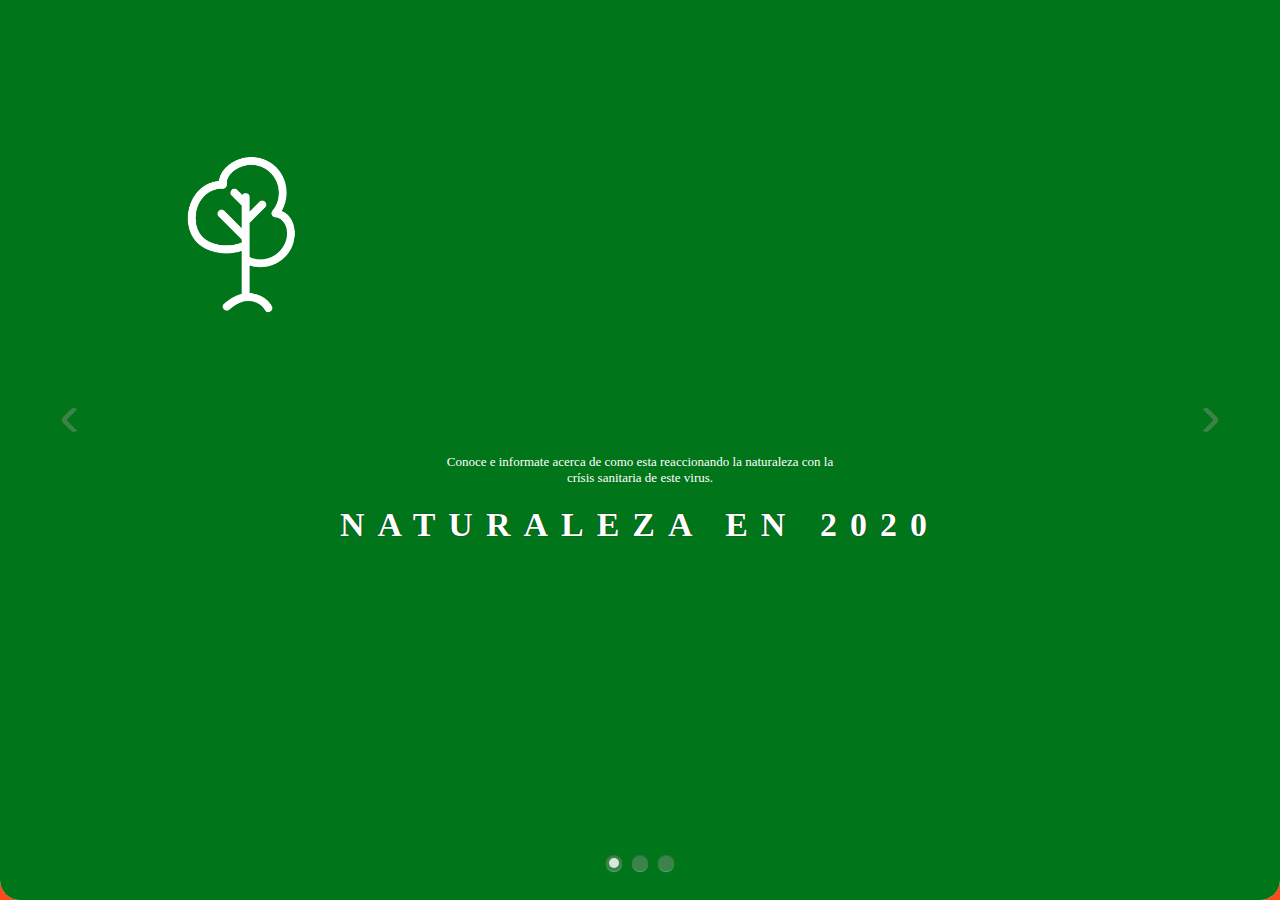
<file: index.html>
<!DOCTYPE html>
<html lang="en">
    <head>
		<meta charset="UTF-8" />
        <meta http-equiv="X-UA-Compatible" content="IE=edge,chrome=1">
        <title>Inicio Punto Eco</title>
        <meta name="viewport" content="width=device-width, initial-scale=1.0">
        <meta name="description" content="Fullscreen Slit Slider with CSS3 and jQuery" />
        <meta name="keywords" content="slit slider, plugin, css3, transitions, jquery, fullscreen, autoplay" />
        <meta name="author" content="Codrops" />
        <link rel="shortcut icon" href="../favicon.ico">
	 	    <link rel="stylesheet" type="text/css" href="css/demo.css" />
        <link rel="stylesheet" type="text/css" href="css/style.css" />
        <link rel="stylesheet" type="text/css" href="css/estilos.css" />
        <link rel="stylesheet" type="text/css" href="css/custom.css" />
		<script type="text/javascript" src="js/modernizr.custom.79639.js"></script>
		<noscript>
			<link rel="stylesheet" type="text/css" href="css/styleNoJS.css" />
		</noscript>
    </head>
    <body>

        <div class="container demo-1">



            <div id="slider" class="sl-slider-wrapper">

				<div class="sl-slider">

					<div class="sl-slide bg-1" data-orientation="horizontal" data-slice1-rotation="-25" data-slice2-rotation="-25" data-slice1-scale="2" data-slice2-scale="2">
						<div class="sl-slide-inner">
							<img class="inicio-icon" src="img/inicio1.png">
							<h2>Naturaleza en 2020</h2>
							<p class="textoinfo">Conoce e informate acerca de como
							esta reaccionando la naturaleza con
							la crísis sanitaria de este virus.</p>
						</div>
					</div>

					<div class="sl-slide bg-2" data-orientation="vertical" data-slice1-rotation="10" data-slice2-rotation="-15" data-slice1-scale="1.5" data-slice2-scale="1.5">
						<div class="sl-slide-inner">
							<img class="inicio-icon" src="img/inicio2.png">
							<h2>El futuro del mundo</h2>
							<p class="textoinfo">Que dicen los expertos acerca del cambio
							de las costumbres, del ser humano,
							además de la fortaleza del medio
							ambiente para recuperarse.</p>
						</div>
					</div>

					<div class="sl-slide bg-3" data-orientation="horizontal" data-slice1-rotation="3" data-slice2-rotation="3" data-slice1-scale="2" data-slice2-scale="1">
						<div class="sl-slide-inner">



							<img class="inicio-icon" src="img/inicio3.png">
							<h2>Conexión natural</h2>
							<p class="textoinfo">Como podemos aportar desde el
							aislamiento hacia el ambiente,
							lograr una conexión emocional.

							<a href="inicio.html"><div class="vamos">¡Vamos!</div></a></p>

					</div>



				</div><!-- /sl-slider -->

				<nav id="nav-arrows" class="nav-arrows">
					<span class="nav-arrow-prev">Previous</span>
					<span class="nav-arrow-next">Next</span>
				</nav>

				<nav id="nav-dots" class="nav-dots">
					<span class="nav-dot-current"></span>
					<span></span>
					<span></span>
				</nav>

			</div><!-- /slider-wrapper -->

        </div>
		<script type="text/javascript" src="js/jquery.min.js"></script>
		<script type="text/javascript" src="js/jquery.ba-cond.min.js"></script>
		<script type="text/javascript" src="js/jquery.slitslider.js"></script>
		<script type="text/javascript">
			$(function() {

				var Page = (function() {

					var $navArrows = $( '#nav-arrows' ),
						$nav = $( '#nav-dots > span' ),
						slitslider = $( '#slider' ).slitslider( {
							onBeforeChange : function( slide, pos ) {

								$nav.removeClass( 'nav-dot-current' );
								$nav.eq( pos ).addClass( 'nav-dot-current' );

							}
						} ),

						init = function() {

							initEvents();

						},
						initEvents = function() {

							// add navigation events
							$navArrows.children( ':last' ).on( 'click', function() {

								slitslider.next();
								return false;

							} );

							$navArrows.children( ':first' ).on( 'click', function() {

								slitslider.previous();
								return false;

							} );

							$nav.each( function( i ) {

								$( this ).on( 'click', function( event ) {

									var $dot = $( this );

									if( !slitslider.isActive() ) {

										$nav.removeClass( 'nav-dot-current' );
										$dot.addClass( 'nav-dot-current' );

									}

									slitslider.jump( i + 1 );
									return false;

								} );

							} );

						};

						return { init : init };

				})();

				Page.init();

				/**
				 * Notes:
				 *
				 * example how to add items:
				 */

				/*

				var $items  = $('<div class="sl-slide sl-slide-color-2" data-orientation="horizontal" data-slice1-rotation="-5" data-slice2-rotation="10" data-slice1-scale="2" data-slice2-scale="1"><div class="sl-slide-inner bg-1"><div class="sl-deco" data-icon="t"></div><h2>some text</h2><blockquote><p>bla bla</p><cite>Margi Clarke</cite></blockquote></div></div>');

				// call the plugin's add method
				ss.add($items);

				*/

			});
		</script>
	</body>
</html>
</file>
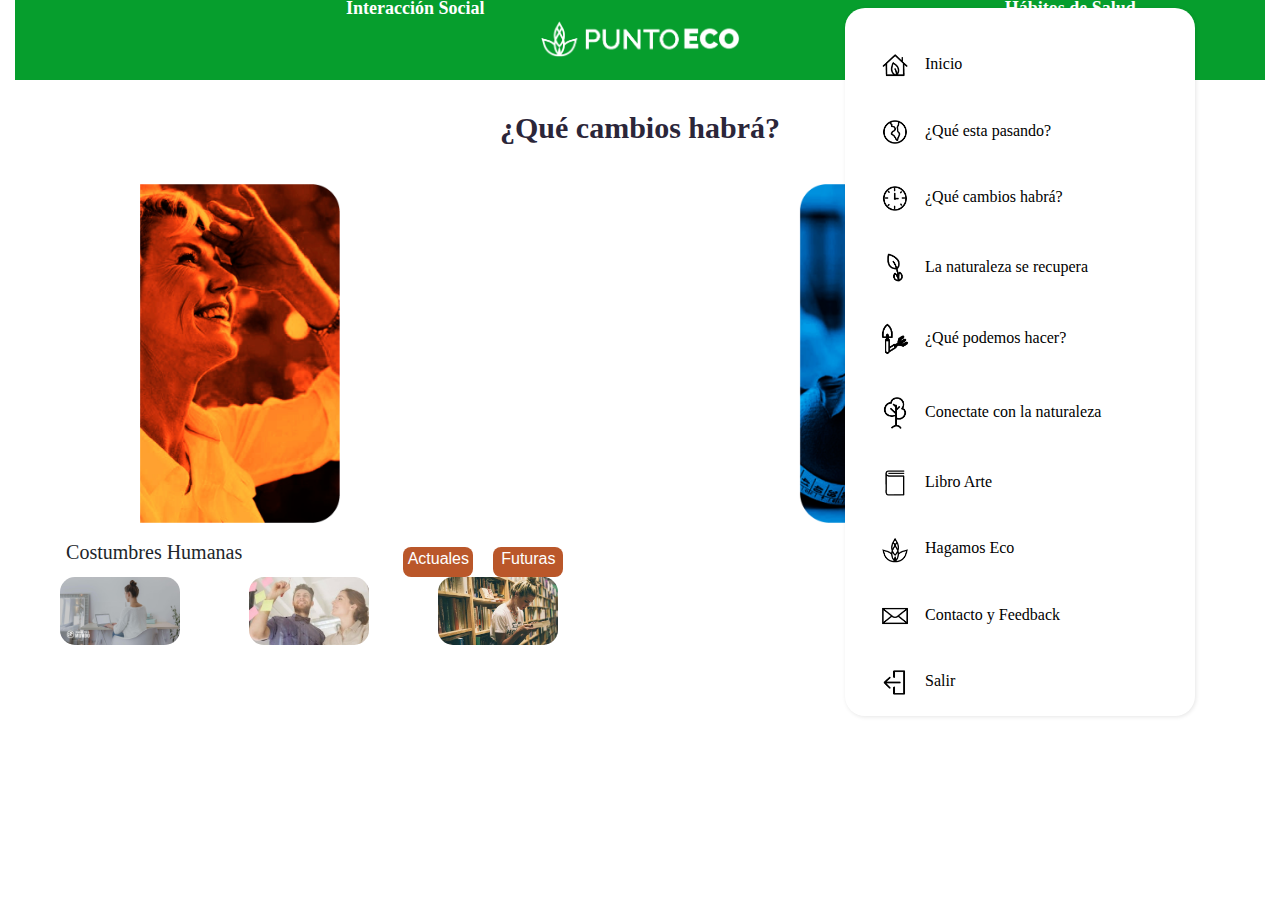
<file: cambios.html>
<!DOCTYPE html>
<html lang="en" dir="en">
<head>
	<meta charset="utf-8">
	<title>¿Qué cambios habrá?</title>
	<meta name="viewport" content="width=device-width, initial-scale=1.0">

	<meta name="viewport" content="width=device-width, initial-scale=1.0">
  <meta http-equiv="X-UA-Compatible" content="ie=edge"> 
  
	<link rel="stylesheet"href="css/bootstrap.css">
	<link rel="stylesheet"href="css/bootstrap-grid.css">
	<link rel="stylesheet"href="css/estilos.css">

	 <link rel="stylesheet" href="https://stackpath.bootstrapcdn.com/bootstrap/4.1.3/css/bootstrap.min.css">
 
</head>
<body class="bodyprincipal">
	<div class="container-fluid">	
		<div class="col-12header">
			<div class="row">
				<div class="container">
					<a href="/" class="logo"><img class="img-barra" src="img/01.png"></a>

						<header class="header">
            <input class="menu-btn" type="checkbox" id="menu-btn" />
            <label class="menu-icon" for="menu-btn"><span class="nav-icon"></span></label>
            <ul class="menu">
            	 <br>
            	
                <li>
                	<a href="inicio.html" ><img class="icon01" src="img/icon01.png">Inicio</a>
                </li>
                <li>
               		 <a href="pasando.html" ><img class="icon02" src="img/icon02.png">¿Qué esta pasando?</a>
            	</li>
                <li>
                	<a href="cambios.html" ><img class="icon03" src="img/icon03.png">¿Qué cambios habrá?</a>
            	</li>
                <li>
                	<a href="recupera.html" ><img class="icon04" src="img/icon04.png">La naturaleza se recupera</a>
                </li>
                <li>
                	<a href="hacer.html" ><img class="icon05" src="img/icon05.png">¿Qué podemos hacer?</a>
                </li>
                <li>
                	<a href="conectate.html" ><img class="icon06" src="img/icon06.png">Conectate con la naturaleza</a>
                </li>
                <li>
                	<a href="libro.html" ><img class="icon07" src="img/icon07.png">Libro Arte</a>
                </li>
                <li>
                	<a href="eco.html" ><img class="icon08" src="img/icon08.png">Hagamos Eco</a>
                </li>
                <li>
                	<a href="contacto.html" ><img class="icon09" src="img/icon09.png">Contacto y Feedback</a>
                </li>
                <br>
                <li>
                	<a href="finish()" ><img class="icon11" src="img/icon11.png">Salir</a>
                </li>
            </ul>
        </header>
		
				</div>
			</div>	


		</div>



		
	<div class="col-12">
			<h1 class="h1pasando">¿Qué cambios habrá?</h1>		
		</div>
		
	</div>

    
  <br>

  <div class="row">

      <div class="col-6">
        <img class="imagengrande" src="img/img07.png">
        <a href="#interaccion" class="interaccion">Interacción Social</a>
      </div>

      <div class="col-6">
        <img class="imagengrande" src="img/img08.png">
        <a href="#interaccion" class="interaccion">Hábitos de Salud</a>
      </div>


  </div>

  <br>


  <div class="row">
    <div class="col-2">
      Costumbres Humanas
    </div>

    <a href="#actuales"><div class="col-4recuadros">
      Actuales
    </div></a>

    <a href="#futuras"><div class="col-5recuadros">
      Futuras
    </div></a>


  </div>


  <div class="row">
   <div class="col-1">
      <img class="miniaturas7" src="img/img09.jpg">

    </div>

     <div class="col-1">
      <img class="miniaturas8" src="img/img10.jpg">
    </div>

    <div class="col-1">
      <img class="miniaturas9" src="img/img11.jpg">
    </div>
  </div>


  	



</body>
</html>
</file>
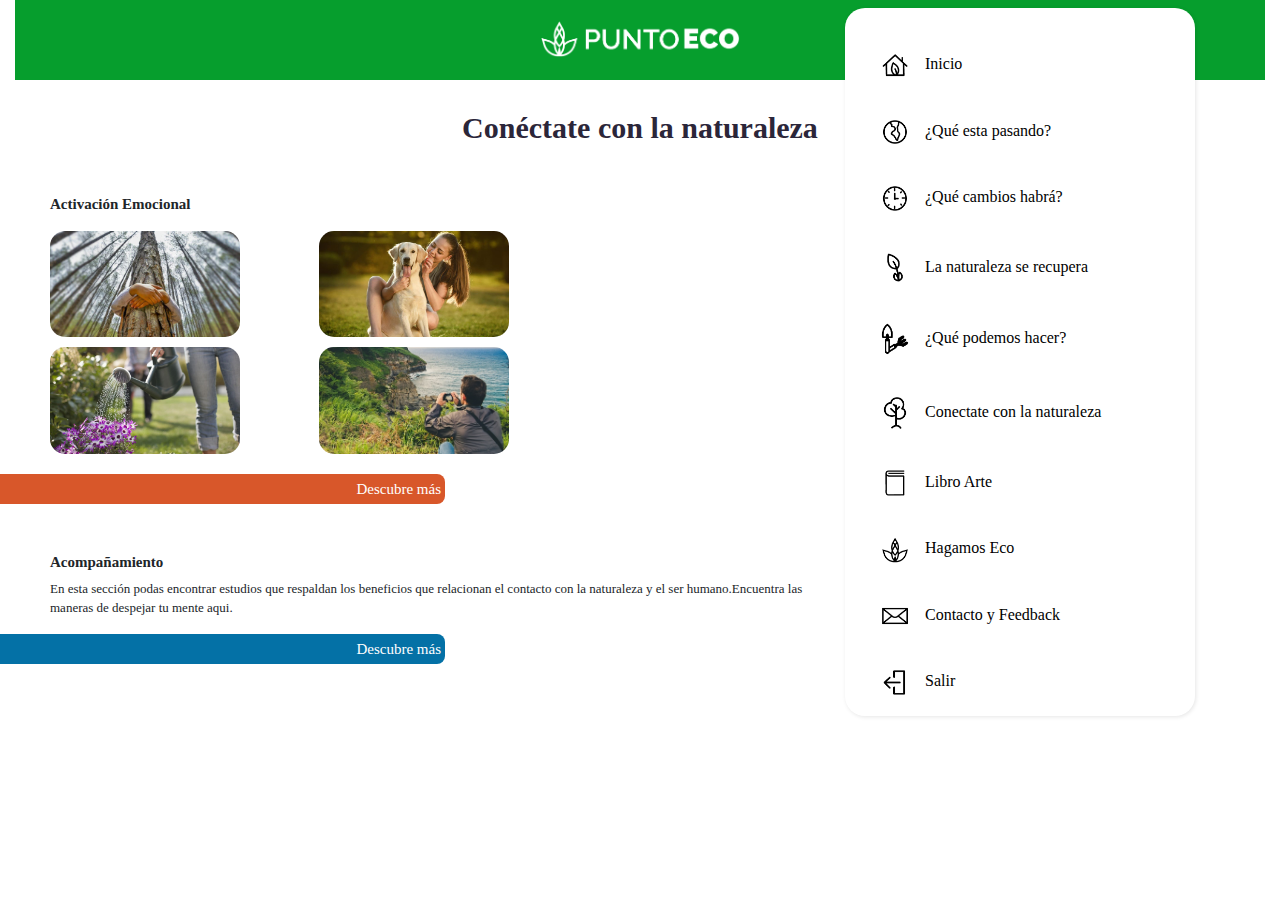
<file: conectate.html>
<!DOCTYPE html>
<html lang="en" dir="en">
<head>
	<meta charset="utf-8">
	<title>Conectate con la naturaleza</title>
	<meta name="viewport" content="width=device-width, initial-scale=1.0">

	<meta name="viewport" content="width=device-width, initial-scale=1.0">
  <meta http-equiv="X-UA-Compatible" content="ie=edge"> 
  
	<link rel="stylesheet"href="css/bootstrap.css">
	<link rel="stylesheet"href="css/bootstrap-grid.css">
	<link rel="stylesheet"href="css/estilos.css">

	 <link rel="stylesheet" href="https://stackpath.bootstrapcdn.com/bootstrap/4.1.3/css/bootstrap.min.css">
 
</head>
<body class="bodyprincipal">
	<div class="container-fluid">	
		<div class="col-12header">
			<div class="row">
				<div class="container">
					<a href="/" class="logo"><img class="img-barra" src="img/01.png"></a>

						<header class="header">
            <input class="menu-btn" type="checkbox" id="menu-btn" />
            <label class="menu-icon" for="menu-btn"><span class="nav-icon"></span></label>
            <ul class="menu">
            	 <br>
            	
                <li>
                	<a href="inicio.html" ><img class="icon01" src="img/icon01.png">Inicio</a>
                </li>
                <li>
               		 <a href="pasando.html" ><img class="icon02" src="img/icon02.png">¿Qué esta pasando?</a>
            	</li>
                <li>
                	<a href="cambios.html" ><img class="icon03" src="img/icon03.png">¿Qué cambios habrá?</a>
            	</li>
                <li>
                	<a href="recupera.html" ><img class="icon04" src="img/icon04.png">La naturaleza se recupera</a>
                </li>
                <li>
                	<a href="hacer.html" ><img class="icon05" src="img/icon05.png">¿Qué podemos hacer?</a>
                </li>
                <li>
                	<a href="conectate.html" ><img class="icon06" src="img/icon06.png">Conectate con la naturaleza</a>
                </li>
                <li>
                	<a href="libro.html" ><img class="icon07" src="img/icon07.png">Libro Arte</a>
                </li>
                <li>
                	<a href="eco.html" ><img class="icon08" src="img/icon08.png">Hagamos Eco</a>
                </li>
                <li>
                	<a href="contacto.html" ><img class="icon09" src="img/icon09.png">Contacto y Feedback</a>
                </li>
                <br>

                <li>
                	<a href="finish()" ><img class="icon11" src="img/icon11.png">Salir</a>
                </li>
            </ul>
        </header>
		
				</div>
			</div>	


		</div>



		
	<div class="col-12">
			<h1 class="h1pasando">Conéctate con la naturaleza</h1>		
		</div>
		
	</div>

    
  <br>
  <br>

  <div class="row">
    <div class="col-5">
      Activación Emocional
    </div>

 </div>


  <div class="row">
   <div class="col-1">
      <img class="miniaturas10" src="img/img21.jpg">

    </div>

     <div class="col-1">
      <img class="miniaturas11" src="img/img22.jpeg">
    </div>
  </div>  

  <div class="row">
   <div class="col-1">
      <img class="miniaturas10" src="img/img23.jpg">

    </div>

     <div class="col-1">
      <img class="miniaturas11" src="img/img24.jpg">
    </div>
  </div>  


 <a href="#descubre"><div class="col-4barras">
      Descubre más
    </div></a>

<br>
<br>
<br>




<div class="row">
    <div class="col-5">
      Acompañamiento
    </div>
</div>

<div class="row">
    <div class="col-8">
     <p class="alineadoizq"> En esta sección podas encontrar estudios que
      respaldan los beneficios que relacionan el contacto
      con la naturaleza y el ser humano.Encuentra las maneras de despejar tu mente aqui.
    </p> 
      </div>
</div>

 <a href="#descubre"><div class="col-4barras2">
      Descubre más
    </div></a>





</body>
</html>
</file>
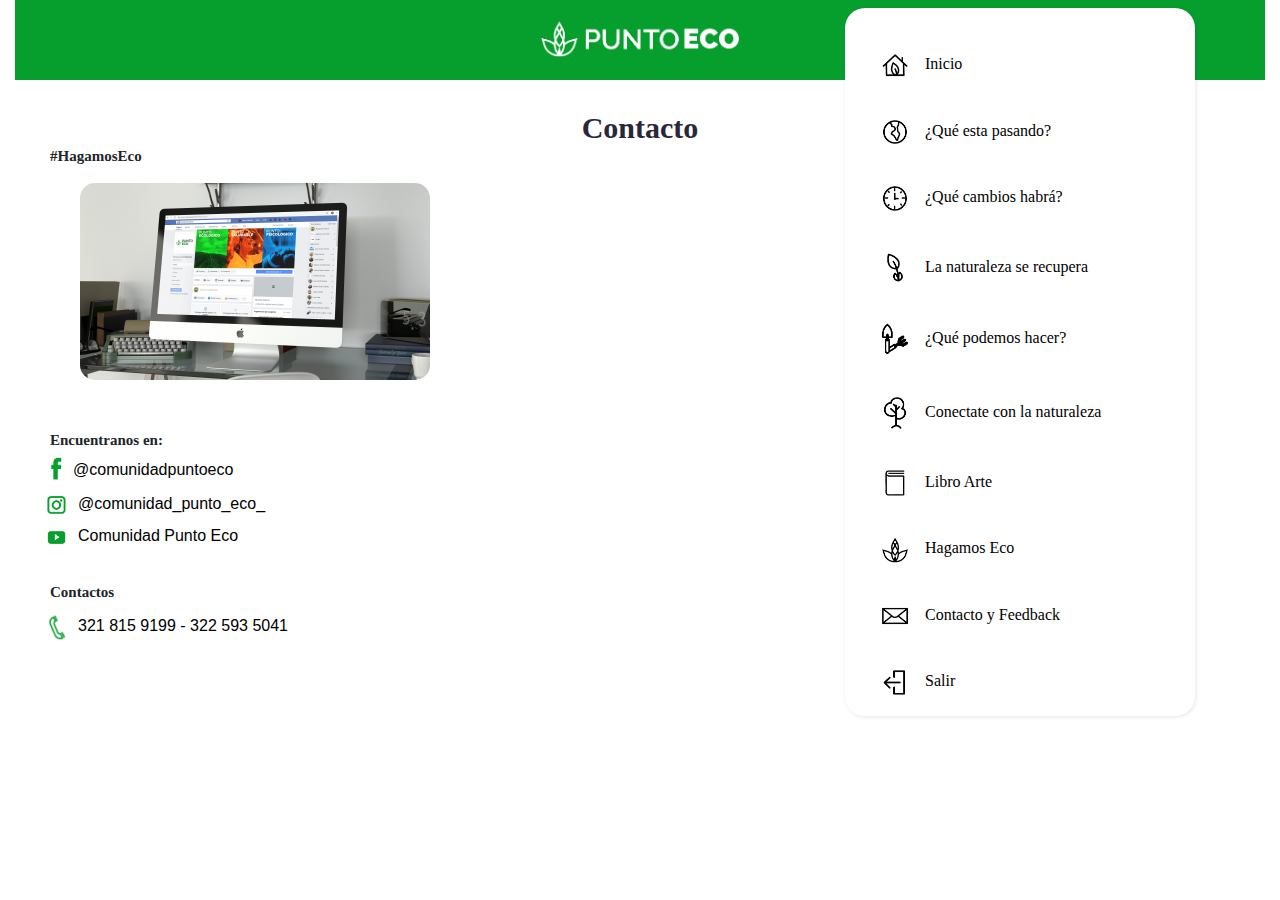
<file: contacto.html>
<!DOCTYPE html>
<html lang="en" dir="en">
<head>
	<meta charset="utf-8">
	<title>Contacto</title>
	<meta name="viewport" content="width=device-width, initial-scale=1.0">

	<meta name="viewport" content="width=device-width, initial-scale=1.0">
  <meta http-equiv="X-UA-Compatible" content="ie=edge"> 
  
	<link rel="stylesheet"href="css/bootstrap.css">
	<link rel="stylesheet"href="css/bootstrap-grid.css">
	<link rel="stylesheet"href="css/estilos.css">

	 <link rel="stylesheet" href="https://stackpath.bootstrapcdn.com/bootstrap/4.1.3/css/bootstrap.min.css">
 
</head>
<body class="bodyprincipal">
	<div class="container-fluid">	
		<div class="col-12header">
			<div class="row">
				<div class="container">
					<a href="/" class="logo"><img class="img-barra" src="img/01.png"></a>

						<header class="header">
            <input class="menu-btn" type="checkbox" id="menu-btn" />
            <label class="menu-icon" for="menu-btn"><span class="nav-icon"></span></label>
            <ul class="menu">
            	 <br>
            	
                <li>
                	<a href="inicio.html" ><img class="icon01" src="img/icon01.png">Inicio</a>
                </li>
                <li>
               		 <a href="pasando.html" ><img class="icon02" src="img/icon02.png">¿Qué esta pasando?</a>
            	</li>
                <li>
                	<a href="cambios.html" ><img class="icon03" src="img/icon03.png">¿Qué cambios habrá?</a>
            	</li>
                <li>
                	<a href="recupera.html" ><img class="icon04" src="img/icon04.png">La naturaleza se recupera</a>
                </li>
                <li>
                	<a href="hacer.html" ><img class="icon05" src="img/icon05.png">¿Qué podemos hacer?</a>
                </li>
                <li>
                	<a href="conectate.html" ><img class="icon06" src="img/icon06.png">Conectate con la naturaleza</a>
                </li>
                <li>
                	<a href="libro.html" ><img class="icon07" src="img/icon07.png">Libro Arte</a>
                </li>
                <li>
                	<a href="eco.html" ><img class="icon08" src="img/icon08.png">Hagamos Eco</a>
                </li>
                <li>
                	<a href="contacto.html" ><img class="icon09" src="img/icon09.png">Contacto y Feedback</a>
                </li>
                <br>

                <li>
                	<a href="finish()" ><img class="icon11" src="img/icon11.png">Salir</a>
                </li>
            </ul>
        </header>
		
				</div>
			</div>	


		</div>



		
	<div class="col-12">
			<h1 class="h1pasando">Contacto</h1>		
		</div>
		
	</div>

    
 
  <div class="row">
    <div class="col-5">
      #HagamosEco
    </div>

 </div>


  <div class="row">
   <div class="col-1">
      <img class="miniaturas15" src="img/img26.jpg">
  </div>

     
  </div>  


 <br>


<div class="row">
    <div class="col-5">
      Encuentranos en:
    </div>
</div>

  <div class="row">
    <a class="enlaces3" href="https://www.facebook.com/comunidadpuntoeco/?ref=bookmarks" ><img class="redsocial" src="img/facebook2.png">@comunidadpuntoeco</a>
  </div>

  <div class="row">
    <a class="enlaces3" href="https://www.instagram.com/comunidad_punto_eco_/" ><img class="redsocial2" src="img/instagram2.png">@comunidad_punto_eco_</a>
  </div>

  <div class="row">
    <a class="enlaces3" href="https://www.youtube.com/channel/UCRZGKVIqILeB_kmfGwvh6EA" ><img class="redsocial2" src="img/youtube2.png">Comunidad Punto Eco</a>
  </div>

<div class="row">
    <div class="col-5">
      Contactos
    </div>
</div>
  
  <div class="row">
    <a class="enlaces3" href="https://www.youtube.com/channel/UCRZGKVIqILeB_kmfGwvh6EA" ><img class="redsocial2" src="img/llamadas2.png">321 815 9199 - 322 593 5041</a>
  </div>



</body>
</html>
</file>
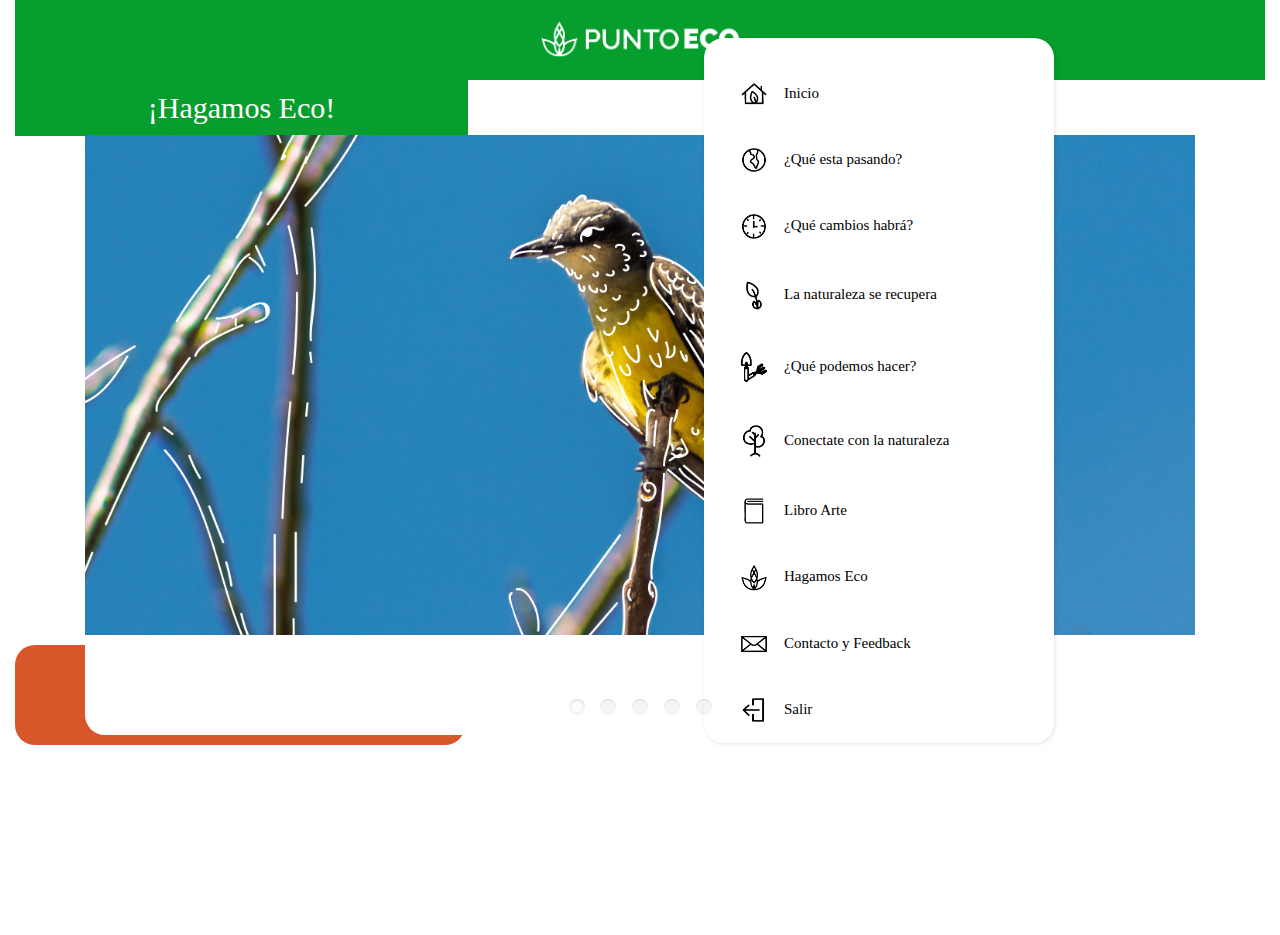
<file: eco.html>
<!DOCTYPE html>
<html lang="en" dir="en">
<head>
	<meta charset="utf-8">
	<title>Hagamos Eco</title>
	<meta name="viewport" content="width=device-width, initial-scale=1.0">

	<meta name="viewport" content="width=device-width, initial-scale=1.0">
  <meta http-equiv="X-UA-Compatible" content="ie=edge"> 
  
	<link rel="stylesheet"href="css/bootstrap.css">
	<link rel="stylesheet"href="css/bootstrap-grid.css">
	<link rel="stylesheet"href="css/estilos.css">

	 <link rel="stylesheet" href="https://stackpath.bootstrapcdn.com/bootstrap/4.1.3/css/bootstrap.min.css">




 <meta http-equiv="X-UA-Compatible" content="IE=edge,chrome=1">
 <meta name="description" content="Fullscreen Slit Slider with CSS3 and jQuery" />
  <meta name="keywords" content="slit slider, plugin, css3, transitions, jquery, fullscreen, autoplay" />
  <meta name="author" content="Codrops" />
  <link rel="shortcut icon" href="../favicon.ico">
  <link rel="stylesheet" type="text/css" href="css/style.css" />
  <link rel="stylesheet" type="text/css" href="css/demo.css" />
  <link rel="stylesheet" type="text/css" href="css/custom.css" />
  <script type="text/javascript" src="js/modernizr.custom.79639.js"></script>
  <noscript>
    <link rel="stylesheet" type="text/css" href="css/styleNoJS.css" />
  </noscript>

 
</head>
<body class="bodyprincipal">
	<div class="container-fluid">	
		<div class="col-12header">
			<div class="row">
				<div class="container">
					<a href="/" class="logo"><img class="img-barra" src="img/01.png"></a>

						<header class="header">
            <input class="menu-btn" type="checkbox" id="menu-btn" />
            <label class="menu-icon" for="menu-btn"><span class="nav-icon"></span></label>
            <ul class="menu">
            	 <br>
            	
                <li>
                	<a href="inicio.html" ><img class="icon01" src="img/icon01.png">Inicio</a>
                </li>
                <li>
               		 <a href="pasando.html" ><img class="icon02" src="img/icon02.png">¿Qué esta pasando?</a>
            	</li>
                <li>
                	<a href="cambios.html" ><img class="icon03" src="img/icon03.png">¿Qué cambios habrá?</a>
            	</li>
                <li>
                	<a href="recupera.html" ><img class="icon04" src="img/icon04.png">La naturaleza se recupera</a>
                </li>
                <li>
                	<a href="hacer.html" ><img class="icon05" src="img/icon05.png">¿Qué podemos hacer?</a>
                </li>
                <li>
                	<a href="conectate.html" ><img class="icon06" src="img/icon06.png">Conectate con la naturaleza</a>
                </li>
                <li>
                	<a href="libro.html" ><img class="icon07" src="img/icon07.png">Libro Arte</a>
                </li>
                <li>
                	<a href="eco.html" ><img class="icon08" src="img/icon08.png">Hagamos Eco</a>
                </li>
                <li>
                	<a href="contacto.html" ><img class="icon09" src="img/icon09.png">Contacto y Feedback</a>
                </li>
                <br>

                <li>
                	<a href="finish()" ><img class="icon11" src="img/icon11.png">Salir</a>
                </li>
            </ul>
        </header>
		
				</div>
			</div>	


		</div>



		
	<div class="col-12">
			<h1 class="h1eco">¡Hagamos Eco!</h1>		
		</div>
		
	</div>
 
    
  
  
 

  <div class="containerslider">
  <div class="container demo-2">
    
      
           
            <div id="slider" class="sl-slider-wrapper">

        <div class="sl-slider">
        
          <div class="sl-slide" data-orientation="horizontal" data-slice1-rotation="-25" data-slice2-rotation="-25" data-slice1-scale="2" data-slice2-scale="2">
            <div class="sl-slide-inner">
              <div class="bg-img bg-img-1"></div>
              
            </div>
          </div>
          
          <div class="sl-slide" data-orientation="vertical" data-slice1-rotation="10" data-slice2-rotation="-15" data-slice1-scale="1.5" data-slice2-scale="1.5">
            <div class="sl-slide-inner">
              <div class="bg-img bg-img-2"></div>
              
            </div>
          </div>
          
          <div class="sl-slide" data-orientation="horizontal" data-slice1-rotation="3" data-slice2-rotation="3" data-slice1-scale="2" data-slice2-scale="1">
            <div class="sl-slide-inner">
              <div class="bg-img bg-img-3"></div>
              
            </div>
          </div>
          
          <div class="sl-slide" data-orientation="vertical" data-slice1-rotation="-5" data-slice2-rotation="25" data-slice1-scale="2" data-slice2-scale="1">
            <div class="sl-slide-inner">
              <div class="bg-img bg-img-4"></div>
              
            </div>
          </div>
          
          <div class="sl-slide" data-orientation="horizontal" data-slice1-rotation="-5" data-slice2-rotation="10" data-slice1-scale="2" data-slice2-scale="1">
            <div class="sl-slide-inner">
              <div class="bg-img bg-img-5"></div>
              
            </div>
          </div>
        </div><!-- /sl-slider -->

        <nav id="nav-dots" class="nav-dots">
          <span class="nav-dot-current"></span>
          <span></span>
          <span></span>
          <span></span>
          <span></span>
        </nav>

      </div><!-- /slider-wrapper -->

      </div>


      

        </div>
    <script type="text/javascript" src="http://ajax.googleapis.com/ajax/libs/jquery/1.8.2/jquery.min.js"></script>
    <script type="text/javascript" src="js/jquery.ba-cond.min.js"></script>
    <script type="text/javascript" src="js/jquery.slitslider.js"></script>
    <script type="text/javascript"> 
      $(function() {
      
        var Page = (function() {

          var $nav = $( '#nav-dots > span' ),
            slitslider = $( '#slider' ).slitslider( {
              onBeforeChange : function( slide, pos ) {

                $nav.removeClass( 'nav-dot-current' );
                $nav.eq( pos ).addClass( 'nav-dot-current' );

              }
            } ),

            init = function() {

              initEvents();
              
            },
            initEvents = function() {

              $nav.each( function( i ) {
              
                $( this ).on( 'click', function( event ) {
                  
                  var $dot = $( this );
                  
                  if( !slitslider.isActive() ) {

                    $nav.removeClass( 'nav-dot-current' );
                    $dot.addClass( 'nav-dot-current' );
                  
                  }
                  
                  slitslider.jump( i + 1 );
                  return false;
                
                } );
                
              } );

            };

            return { init : init };

        })();

        Page.init();

        /**
         * Notes: 
         * 
         * example how to add items:
         */

        /*
        
        var $items  = $('<div class="sl-slide sl-slide-color-2" data-orientation="horizontal" data-slice1-rotation="-5" data-slice2-rotation="10" data-slice1-scale="2" data-slice2-scale="1"><div class="sl-slide-inner bg-1"><div class="sl-deco" data-icon="t"></div><h2>some text</h2><blockquote><p>bla bla</p><cite>Margi Clarke</cite></blockquote></div></div>');
        
        // call the plugin's add method
        ss.add($items);

        */
      
      });
    </script>


  
    <div class="col-4donar2">

      <a  href="https://www.facebook.com/sharer/sharer.php?u=https://1.bp.blogspot.com/-NgS9KIofX_I/XtbHbdD3ygI/AAAAAAAANnU/Ggvnk20rS9Qeo_W7GPz6j4Q6f7w2kee5QCLcBGAsYHQ/s1600/1.jpg">
      <img class="icon-share" src="img/facebook.png"></a>

      <a href="https://api.whatsapp.com/send?text=Hagamos%20Eco%20https://www.facebook.com/comunidadpuntoeco/photos/a.2235019056566299/2819089398159259/?type=3&theater">
        <img class="icon-share2" src="img/whatsapp.png"></a>

      <a href="https://twitter.com/intent/tweet?text=Hagamos%20Eco&url=https://www.facebook.com/comunidadpuntoeco/photos/a.2235019056566299/2819089398159259/?type=3&theater&hashtags=PuntoEco"><img class="icon-share3" src="img/twitter.png"></a>

      <h6 class="share">¡Compártelo!</h6>
    </div>



   





</body>
</html>
</file>
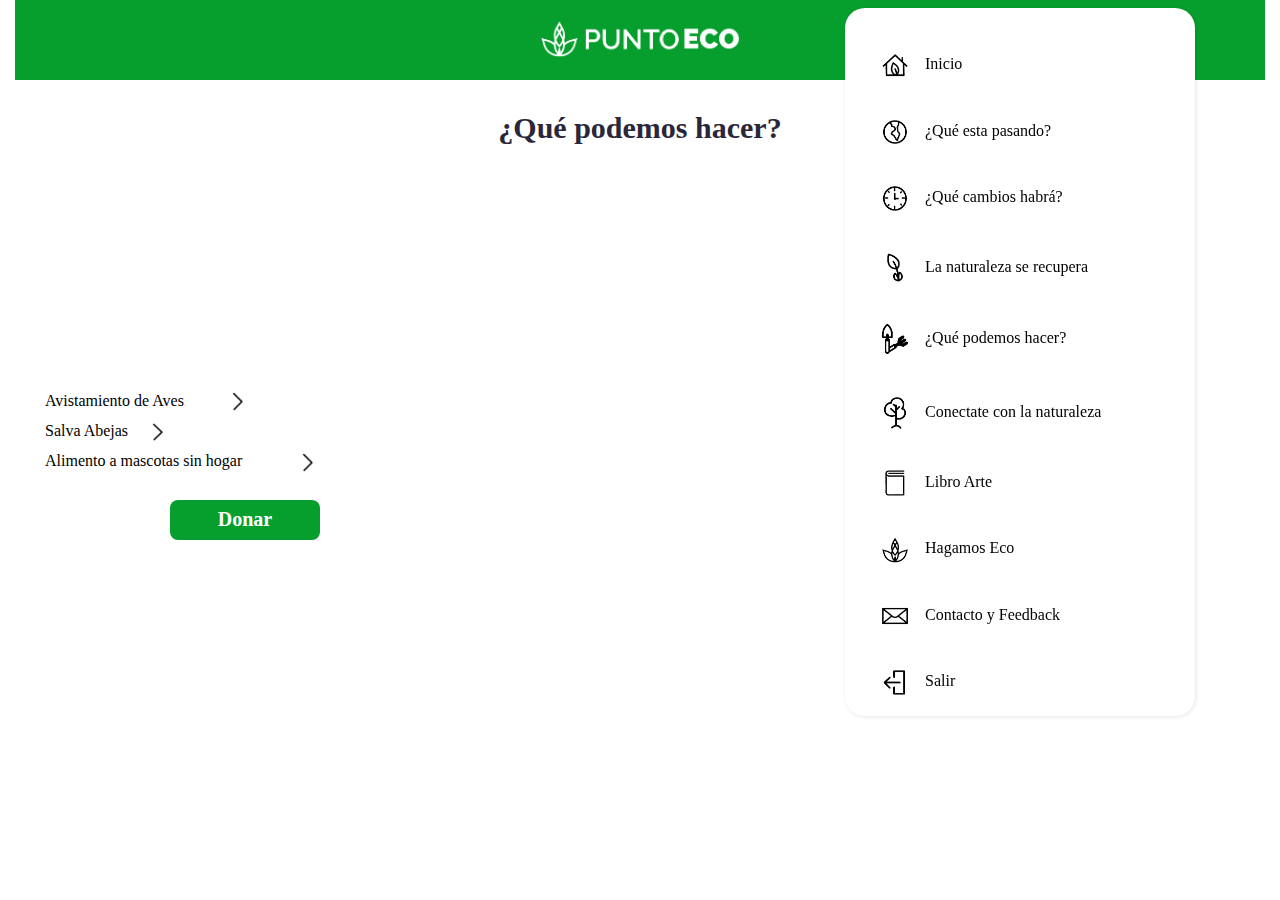
<file: hacer.html>
<!DOCTYPE html>
<html lang="en" dir="en">
<head>
	<meta charset="utf-8">
	<title>¿Qué podemos hacer?</title>
	<meta name="viewport" content="width=device-width, initial-scale=1.0">

	<meta name="viewport" content="width=device-width, initial-scale=1.0">
  <meta http-equiv="X-UA-Compatible" content="ie=edge"> 
  
	<link rel="stylesheet"href="css/bootstrap.css">
	<link rel="stylesheet"href="css/bootstrap-grid.css">
	<link rel="stylesheet"href="css/estilos.css">

	 <link rel="stylesheet" href="https://stackpath.bootstrapcdn.com/bootstrap/4.1.3/css/bootstrap.min.css">
 
</head>
<body class="bodyprincipal">
	<div class="container-fluid">	
		<div class="col-12header">
			<div class="row">
				<div class="container">
					<a href="/" class="logo"><img class="img-barra" src="img/01.png"></a>

						<header class="header">
            <input class="menu-btn" type="checkbox" id="menu-btn" />
            <label class="menu-icon" for="menu-btn"><span class="nav-icon"></span></label>
            <ul class="menu">
            	 <br>
            	
                <li>
                	<a href="inicio.html" ><img class="icon01" src="img/icon01.png">Inicio</a>
                </li>
                <li>
               		 <a href="pasando.html" ><img class="icon02" src="img/icon02.png">¿Qué esta pasando?</a>
            	</li>
                <li>
                	<a href="cambios.html" ><img class="icon03" src="img/icon03.png">¿Qué cambios habrá?</a>
            	</li>
                <li>
                	<a href="recupera.html" ><img class="icon04" src="img/icon04.png">La naturaleza se recupera</a>
                </li>
                <li>
                	<a href="hacer.html" ><img class="icon05" src="img/icon05.png">¿Qué podemos hacer?</a>
                </li>
                <li>
                	<a href="conectate.html" ><img class="icon06" src="img/icon06.png">Conectate con la naturaleza</a>
                </li>
                <li>
                	<a href="libro.html" ><img class="icon07" src="img/icon07.png">Libro Arte</a>
                </li>
                <li>
                	<a href="eco.html" ><img class="icon08" src="img/icon08.png">Hagamos Eco</a>
                </li>
                <li>
                	<a href="contacto.html" ><img class="icon09" src="img/icon09.png">Contacto y Feedback</a>
                </li>
                <br>

                <li>
                	<a href="finish()" ><img class="icon11" src="img/icon11.png">Salir</a>
                </li>
            </ul>
        </header>
		
				</div>
			</div>	


		</div>



		
	<div class="col-12">
			<h1 class="h1pasando">¿Qué podemos hacer?</h1>		
		</div>
		
	</div>

<br>

  <iframe class="video" width="560" height="315" src="https://www.youtube.com/embed/kFe08jj07D0" frameborder="0" allow="accelerometer; autoplay; encrypted-media; gyroscope; picture-in-picture" allowfullscreen></iframe>

  <iframe class="video" width="560" height="315" src="https://www.youtube.com/embed/GKmI6qHBdis" frameborder="0" allow="accelerometer; autoplay; encrypted-media; gyroscope; picture-in-picture" allowfullscreen></iframe>

    
  <br>
  <br>
  <br>


  <div class="row">
    <a href="#situacion" class="enlaces" ><img class="iconflecha3" src="img/iconflecha.png">Avistamiento de Aves</a>
  </div>
  <div class="row">
     <a href="#situacion" class="enlaces" ><img class="iconflecha4" src="img/iconflecha.png">Salva Abejas</a>
  </div>
  <div class="row">
    <a href="#situacion" class="enlaces" ><img class="iconflecha5" src="img/iconflecha.png">Alimento a mascotas sin hogar</a>
  </div>



  <a href="#donar"><div class="col-4donar">
      Donar
    </div></a>
 



</body>
</html>
</file>
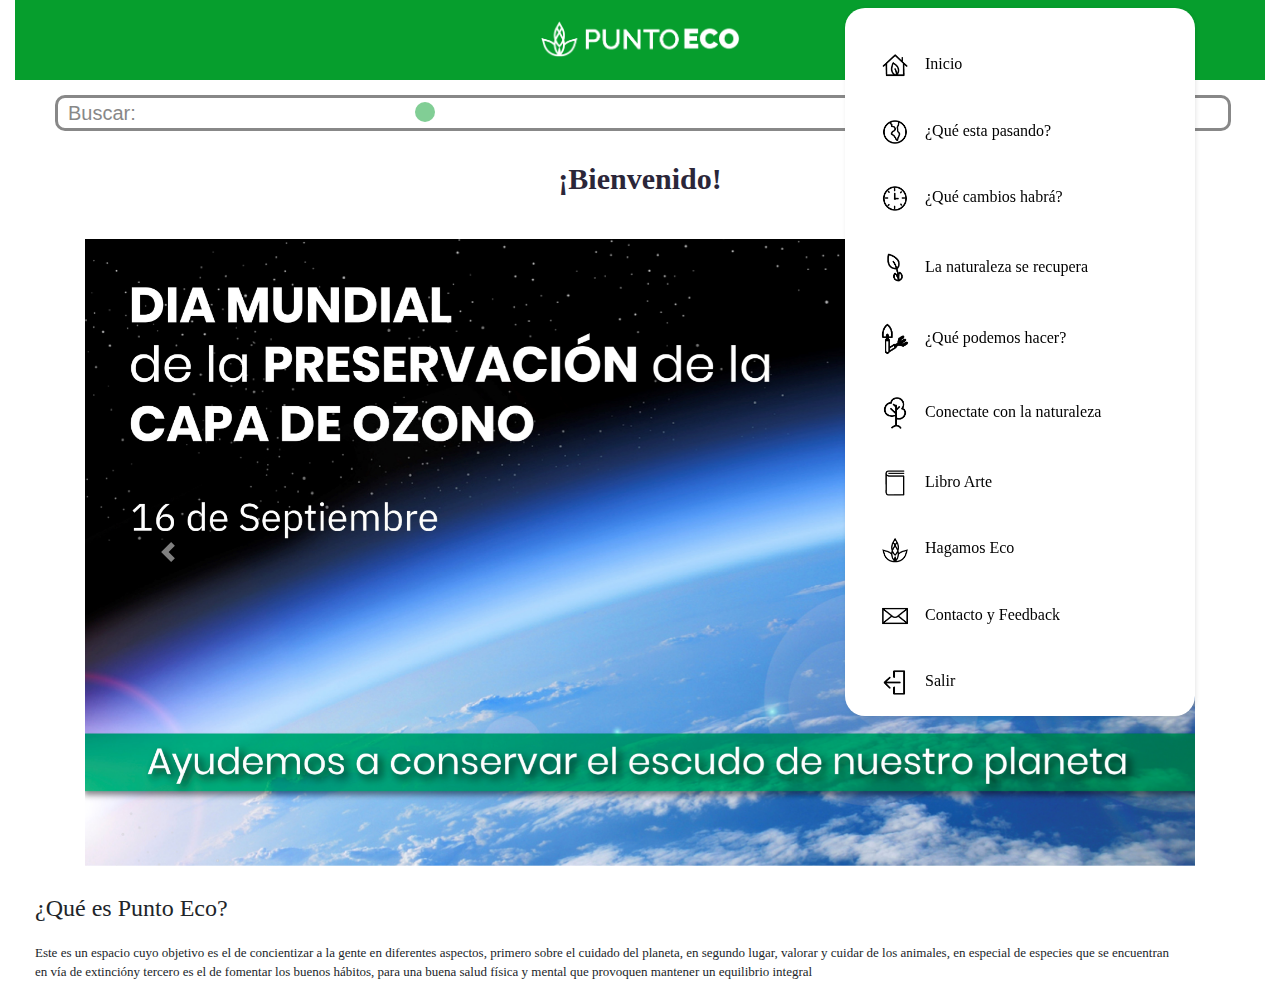
<file: inicio.html>
<!DOCTYPE html>
<html lang="en" dir="en">
<head>
	<meta charset="utf-8">
	<title>Inicio</title>
	<meta name="viewport" content="width=device-width, initial-scale=1.0">

	<meta name="viewport" content="width=device-width, initial-scale=1.0">
  <meta http-equiv="X-UA-Compatible" content="ie=edge"> 
  
	<link rel="stylesheet"href="css/bootstrap.css">
	<link rel="stylesheet"href="css/bootstrap-grid.css">
	<link rel="stylesheet"href="css/estilos.css">

	 <link rel="stylesheet" href="https://stackpath.bootstrapcdn.com/bootstrap/4.1.3/css/bootstrap.min.css">
 
</head>
<body class="bodyprincipal">
	<div class="container-fluid">	
		<div class="col-12header">
			<div class="row">
				<div class="container">
					<a href="/" class="logo"><img class="img-barra" src="img/01.png"></a>

						<header class="header">
            <input class="menu-btn" type="checkbox" id="menu-btn" />
            <label class="menu-icon" for="menu-btn"><span class="nav-icon"></span></label>
            <ul class="menu">
            	 <br>
            	<li>
                	<a href="inicio.html" ><img class="icon01" src="img/icon01.png">Inicio</a>
                </li>
                <li>
               		 <a href="pasando.html" ><img class="icon02" src="img/icon02.png">¿Qué esta pasando?</a>
            	</li>
                <li>
                	<a href="cambios.html" ><img class="icon03" src="img/icon03.png">¿Qué cambios habrá?</a>
            	</li>
                <li>
                	<a href="recupera.html" ><img class="icon04" src="img/icon04.png">La naturaleza se recupera</a>
                </li>
                <li>
                	<a href="hacer.html" ><img class="icon05" src="img/icon05.png">¿Qué podemos hacer?</a>
                </li>
                <li>
                	<a href="conectate.html" ><img class="icon06" src="img/icon06.png">Conectate con la naturaleza</a>
                </li>
                <li>
                	<a href="libro.html" ><img class="icon07" src="img/icon07.png">Libro Arte</a>
                </li>
                <li>
                	<a href="eco.html" ><img class="icon08" src="img/icon08.png">Hagamos Eco</a>
                </li>
                <li>
                	<a href="contacto.html" ><img class="icon09" src="img/icon09.png">Contacto y Feedback</a>
                </li>
                <br>

               <li>
                	<a href="finish()" ><img class="icon11" src="img/icon11.png">Salir</a>
                </li>
            </ul>
        </header>
		
				</div>
			</div>	


		</div>



		




 <div class="flexsearch">
		<div class="flexsearch--wrapper">
			<form class="flexsearch--form" action="#" method="post">
				<div class="flexsearch--input-wrapper">
					<input class="flexsearch--input" type="search" placeholder="Buscar:">
				</div>
				<input class="flexsearch--submit" type="submit" value="&#10140;"/>
			</form>
		</div>
</div>






	<div class="col-12">
			<h1 class="h1title">¡Bienvenido!</h1>		
		</div>
		
	</div>



<div class="container">
    <div id="magicCarousel" class="carousel slide my-5" data-ride="carousel">
      
<!--    Carousel Indicators    -->
      
      
<!--    Carousel Slider    -->
      <div class="carousel-inner" role="listbox">
        <div class="carousel-item active">
          <img src="img/slider01.jpg" class="d-block w-100">
          <div class="carousel-caption">
           
          </div> 
        </div>
        
        <div class="carousel-item">
          <img src="img/slider02.jpg" class="d-block w-100">
          <div class="carousel-caption">
            
          </div> 
        </div>
        
        <div class="carousel-item">
          <img src="img/slider03.jpg" class="d-block w-100">
          <div class="carousel-caption">
           
          </div> 
        </div>
        
        <div class="carousel-item">
          <img src="img/slider04.jpg" class="d-block w-100">
          <div class="carousel-caption">
            
          </div> 
        </div>
        
<!--     Carousel Controls     -->
        <a href="#magicCarousel" class="carousel-control-prev" role="button" data-slide="prev">
          <span class="carousel-control-prev-icon"></span>
          <span class="sr-only">Previous</span>
        </a>
        <a href="#magicCarousel" class="carousel-control-next" role="button" data-slide="next">
          <span class="carousel-control-next-icon"></span>
          <span class="sr-only">Next</span>
        </a>
        
      </div>
    </div>

   

  </div>


	<div class="col-11">
			<h4>¿Qué es Punto Eco?</h4>		
		</div>
		
	</div>

	<div class="col-11">
			<p> Este es un espacio cuyo objetivo es el de
				concientizar a la gente en diferentes aspectos,
				primero sobre el cuidado del planeta, en
				segundo lugar, valorar y cuidar de los
				animales, en especial de especies que se
				encuentran en vía de extincióny tercero es el
				de fomentar los buenos hábitos, para una
				buena salud física y mental que provoquen
				mantener un equilibrio integral</p>	
		</div>
		
	</div>
  
  
  
  <script src="https://code.jquery.com/jquery-3.3.1.slim.min.js"></script>
  <script src="https://cdnjs.cloudflare.com/ajax/libs/popper.js/1.14.3/umd/popper.min.js">    </script>
  <script src="https://stackpath.bootstrapcdn.com/bootstrap/4.1.3/js/bootstrap.min.js"></script>







</body>
</html>
</file>
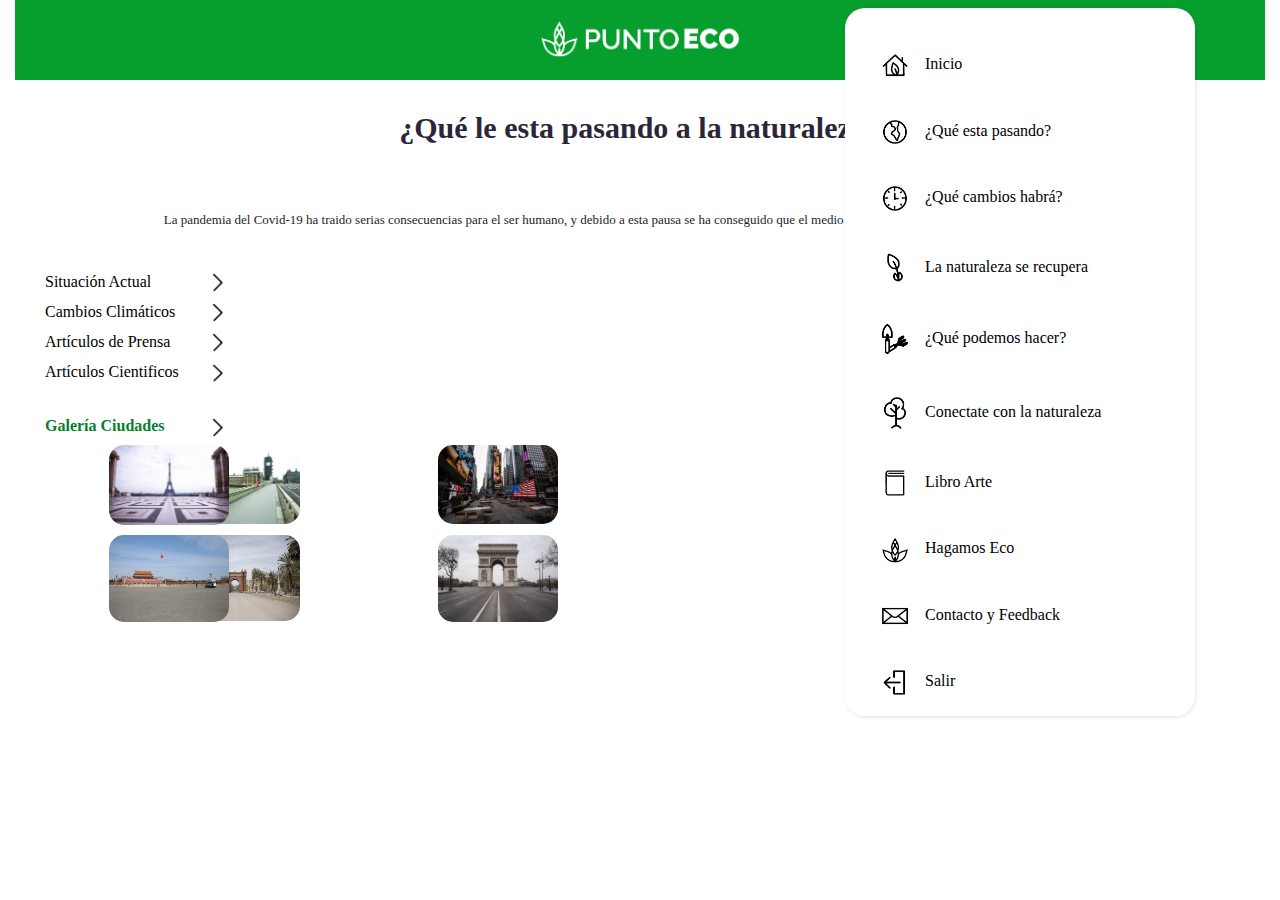
<file: pasando.html>
<!DOCTYPE html>
<html lang="en" dir="en">
<head>
	<meta charset="utf-8">
	<title>¿Que esta pasando?</title>
	<meta name="viewport" content="width=device-width, initial-scale=1.0">

	<meta name="viewport" content="width=device-width, initial-scale=1.0">
  <meta http-equiv="X-UA-Compatible" content="ie=edge"> 
  
	<link rel="stylesheet"href="css/bootstrap.css">
	<link rel="stylesheet"href="css/bootstrap-grid.css">
	<link rel="stylesheet"href="css/estilos.css">

	 <link rel="stylesheet" href="https://stackpath.bootstrapcdn.com/bootstrap/4.1.3/css/bootstrap.min.css">
 
</head>
<body class="bodyprincipal">
	<div class="container-fluid">	
		<div class="col-12header">
			<div class="row">
				<div class="container">
					<a href="/" class="logo"><img class="img-barra" src="img/01.png"></a>

						<header class="header">
            <input class="menu-btn" type="checkbox" id="menu-btn" />
            <label class="menu-icon" for="menu-btn"><span class="nav-icon"></span></label>
            <ul class="menu">
            	 <br>
                <li>
                	<a href="inicio.html" ><img class="icon01" src="img/icon01.png">Inicio</a>
                </li>
                <li>
               		 <a href="pasando.html" ><img class="icon02" src="img/icon02.png">¿Qué esta pasando?</a>
            	</li>
                <li>
                	<a href="cambios.html" ><img class="icon03" src="img/icon03.png">¿Qué cambios habrá?</a>
            	</li>
                <li>
                	<a href="recupera.html" ><img class="icon04" src="img/icon04.png">La naturaleza se recupera</a>
                </li>
                <li>
                	<a href="hacer.html" ><img class="icon05" src="img/icon05.png">¿Qué podemos hacer?</a>
                </li>
                <li>
                	<a href="conectate.html" ><img class="icon06" src="img/icon06.png">Conectate con la naturaleza</a>
                </li>
                <li>
                	<a href="libro.html" ><img class="icon07" src="img/icon07.png">Libro Arte</a>
                </li>
                <li>
                	<a href="eco.html" ><img class="icon08" src="img/icon08.png">Hagamos Eco</a>
                </li>
                <li>
                	<a href="contacto.html" ><img class="icon09" src="img/icon09.png">Contacto y Feedback</a>
                </li>
                <br>
                <li>
                	<a href="finsh()" ><img class="icon11" src="img/icon11.png">Salir</a>
                </li>
            </ul>
        </header>
		
				</div>
			</div>	


		</div>



		
	<div class="col-12">
			<h1 class="h1pasando">¿Qué le esta pasando a la naturaleza?</h1>		
		</div>
		
	</div>



  <div class="col-10">
      <p class="textcenter"> La pandemia del Covid-19 ha traido serias consecuencias
       para el ser humano, y debido a esta pausa se ha
       conseguido que el medio ambiente se de un respiro.</p> 
  </div>
    
  <br>

  <div class="row">
    <a href="#situacion" class="enlaces" ><img class="iconflecha" src="img/iconflecha.png">Situación Actual</a>
  </div>
  <div class="row">
     <a href="#situacion" class="enlaces" ><img class="iconflecha" src="img/iconflecha.png">Cambios Climáticos</a>
  </div>
  <div class="row">
    <a href="#situacion" class="enlaces" ><img class="iconflecha" src="img/iconflecha.png">Artículos de Prensa</a>
  </div>
  <div class="row">
    <a href="#situacion" class="enlaces" ><img class="iconflecha" src="img/iconflecha.png">Artículos Cientificos</a>
  </div>

  <br>


  <div class="row">
    <a href="#situacion" class="enlaces2" >
      <img class="iconflecha" src="img/iconflecha.png">Galería Ciudades</a>
  </div>


  <div class="row">
   <div class="col-1">
      <img class="miniaturas2" src="img/img02.jpg">
    </div>

     <div class="col-1">
      <img class="miniaturas" src="img/img01.jpg">
    </div>

    <div class="col-1">
      <img class="miniaturas3" src="img/img03.jpg">
    </div>
  </div>

   <div class="row">
   <div class="col-1">
      <img class="miniaturas5" src="img/img05.jpg">
    </div>

     <div class="col-1">
      <img class="miniaturas4" src="img/img04.jpg">
    </div>

    <div class="col-1">
      <img class="miniaturas6" src="img/img06.jpg">
    </div>
  </div>






	



</body>
</html>
</file>
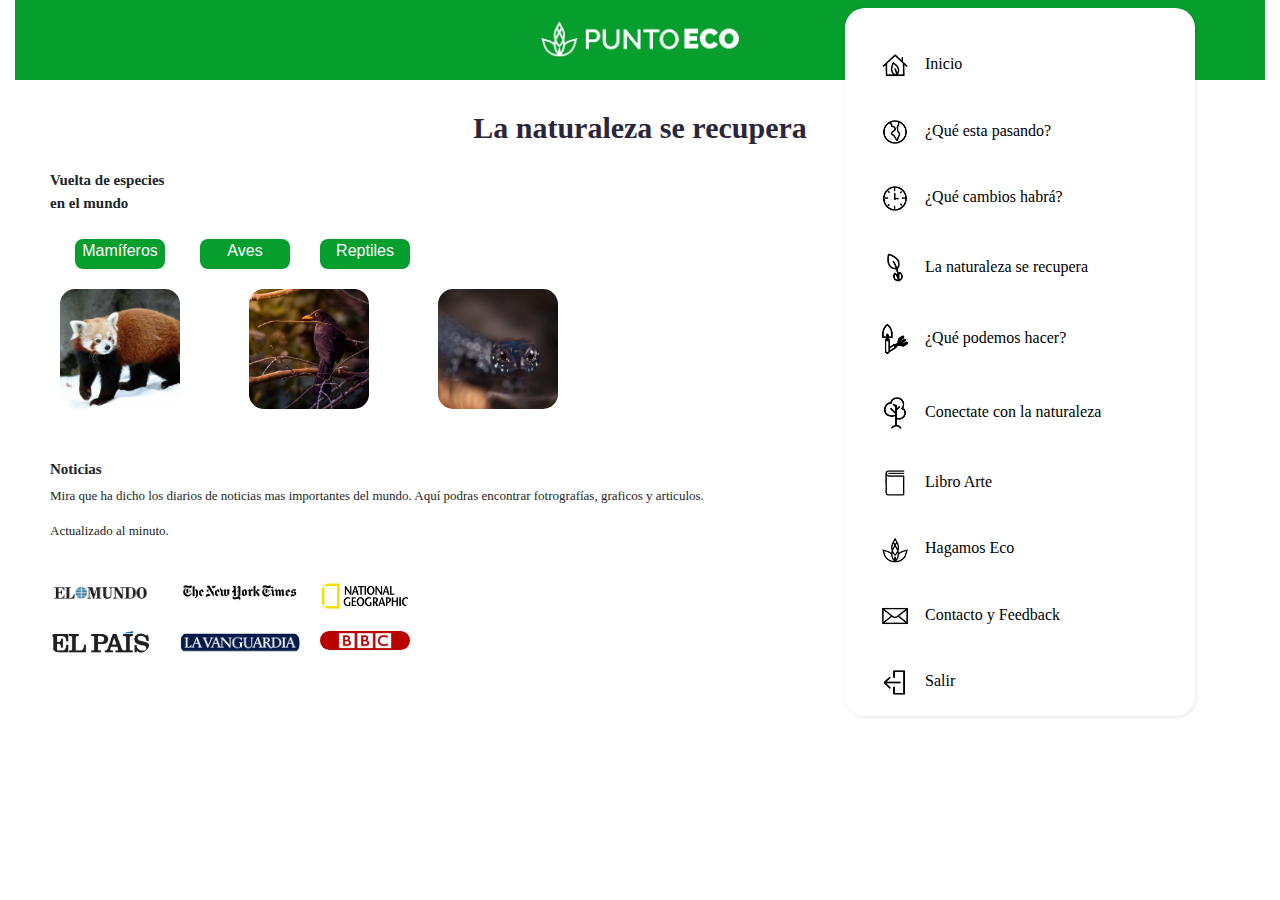
<file: recupera.html>
<!DOCTYPE html>
<html lang="en" dir="en">
<head>
	<meta charset="utf-8">
	<title>La Naturaleza se recupera</title>
	<meta name="viewport" content="width=device-width, initial-scale=1.0">

	<meta name="viewport" content="width=device-width, initial-scale=1.0">
  <meta http-equiv="X-UA-Compatible" content="ie=edge"> 
  
	<link rel="stylesheet"href="css/bootstrap.css">
	<link rel="stylesheet"href="css/bootstrap-grid.css">
	<link rel="stylesheet"href="css/estilos.css">

	 <link rel="stylesheet" href="https://stackpath.bootstrapcdn.com/bootstrap/4.1.3/css/bootstrap.min.css">
 
</head>
<body class="bodyprincipal">
	<div class="container-fluid">	
		<div class="col-12header">
			<div class="row">
				<div class="container">
					<a href="/" class="logo"><img class="img-barra" src="img/01.png"></a>

						<header class="header">
            <input class="menu-btn" type="checkbox" id="menu-btn" />
            <label class="menu-icon" for="menu-btn"><span class="nav-icon"></span></label>
            <ul class="menu">
            	 <br>
            	
                <li>
                	<a href="inicio.html" ><img class="icon01" src="img/icon01.png">Inicio</a>
                </li>
                <li>
               		 <a href="pasando.html" ><img class="icon02" src="img/icon02.png">¿Qué esta pasando?</a>
            	</li>
                <li>
                	<a href="cambios.html" ><img class="icon03" src="img/icon03.png">¿Qué cambios habrá?</a>
            	</li>
                <li>
                	<a href="recupera.html" ><img class="icon04" src="img/icon04.png">La naturaleza se recupera</a>
                </li>
                <li>
                	<a href="hacer.html" ><img class="icon05" src="img/icon05.png">¿Qué podemos hacer?</a>
                </li>
                <li>
                	<a href="conectate.html" ><img class="icon06" src="img/icon06.png">Conectate con la naturaleza</a>
                </li>
                <li>
                	<a href="libro.html" ><img class="icon07" src="img/icon07.png">Libro Arte</a>
                </li>
                <li>
                	<a href="eco.html" ><img class="icon08" src="img/icon08.png">Hagamos Eco</a>
                </li>
                <li>
                	<a href="contacto.html" ><img class="icon09" src="img/icon09.png">Contacto y Feedback</a>
                </li>
                <br>

                <li>
                	<a href="finsh()" ><img class="icon11" src="img/icon11.png">Salir</a>
                </li>
            </ul>
        </header>
		
				</div>
			</div>	


		</div>



		
	<div class="col-12">
			<h1 class="h1pasando">La naturaleza se recupera</h1>		
		</div>
		
	</div>

    
  <br>

  <div class="row">
    <div class="col-5">
      Vuelta de especies <br>
      en el mundo
    </div>

 </div>

 <div class="row">
    <a href="#actuales"><div class="col-4mamiferos">
      Mamíferos
    </div></a>

    <a href="#futuras"><div class="col-4aves">
      Aves
    </div></a>

    <a href="#futuras"><div class="col-4reptiles">
      Reptiles
    </div></a>
 </div>


  <div class="row">
   <div class="col-1">
      <img class="miniaturas7" src="img/img12.jpg">

    </div>

     <div class="col-1">
      <img class="miniaturas8" src="img/img13.jpg">
    </div>

    <div class="col-1">
      <img class="miniaturas9" src="img/img14.jpg">
    </div>
  </div>

<br>



<div class="row">
    <div class="col-5">
      Noticias
    </div>
</div>

<div class="row">
    <div class="col-8">
     <p class="alineadoizq"> Mira que ha dicho los diarios de noticias mas
      importantes del mundo. Aquí podras encontrar
     fotrografías, graficos y articulos.
    </p> 
    <p class="alineadoizq">Actualizado al minuto.</p>
    </div>
</div>

<br>

<div class="row">
    <a href="https://www.elmundo.es/" class="mediosenlace">
      <div class="col-1">
     <img class="medios1" src="img/img15.png">
  </div></a> 

     <a href="https://www.nytimes.com/es/" class="mediosenlace">
      <div class="col-1">
      <img class="medios2" src="img/img16.jpg">
    </div></a>

   <a href="https://www.nationalgeographicla.com/" class="mediosenlace">
   <div class="col-1">
      <img class="medios3" src="img/img17.png">
    </div></a>
</div>

<div class="row">
    <a href="https://www.elpais.com.co/" class="mediosenlace">
      <div class="col-1">
     <img class="medios1" src="img/img18.png">
  </div></a> 

     <a href="https://www.lavanguardia.com/" class="mediosenlace">
      <div class="col-1">
      <img class="medios2" src="img/img19.jpg">
    </div></a>

   <a href="https://www.bbc.com/mundo" class="mediosenlace">
   <div class="col-1">
      <img class="medios3" src="img/img20.png">
    </div></a>
</div>




</body>
</html>
</file>
<file: css/demo.css>
/* General Demo Style */
@import url(http://fonts.googleapis.com/css?family=Lato:300,400,700);

@font-face {
    font-family: 'AnimalsNormal';
    src: url('fonts/animals-webfont.eot');
    src: url('fonts/animals-webfont.eot?#iefix') format('embedded-opentype'),
         url('fonts/animals-webfont.woff') format('woff'),
         url('fonts/animals-webfont.ttf') format('truetype'),
         url('fonts/animals-webfont.svg#AnimalsNormal') format('svg');
    font-weight: normal;
    font-style: normal;
}

html { height: 100%; }

*,
*:after,
*:before {
	-webkit-box-sizing: border-box;
	-moz-box-sizing: border-box;
	box-sizing: border-box;
	padding: 0;
	margin: 0;
}

/* Clearfix hack by Nicolas Gallagher: http://nicolasgallagher.com/micro-clearfix-hack/ */
.clearfix:after {
	content: "";
	display: table;
	clear: both;
}

body {
    font-family: 'Noto Sans';
    background: #fff;
    font-weight: 300;
    font-size: 15px;
    color: #333;
    -webkit-font-smoothing: antialiased;
}

h2	{
	font-family: 'Poppins';

}

a {
	color: #555;
	text-decoration: none;
}

.textoinfo {
	text-align: center;
	color: #fff;
	position: relative;
	top: 130px;
}

.inicio-icon {
	width: 125px;
	margin-left: 180px;
	margin-top: 150px;
}

.container {
	width: 100%;
	position: relative;
}

.container.demo-1 {
	height: 100%;
	position: absolute;
}

.clr {
	clear: both;
	padding: 0;
	height: 0;
	margin: 0;
}

.main {
	width: 90%;
	margin: 0 auto;
	position: relative;
}

.container > header,
.content-wrapper {
	padding: 30px;
	width: 80%;
	max-width: 960px;
	margin: 0 auto;
}

.content-wrapper p{
	padding-top: 30px;
	line-height: 26px;
}

.container > header h1 {
	font-size: 34px;
	line-height: 38px;
	margin: 0;
	font-weight: 700;
	color: #333;
	float: left;
}

.container > header h1 span {
	display: block;
	font-size: 20px;
	font-weight: 300;
}


/* Header Style */
.codrops-top {
	line-height: 24px;
	font-size: 11px;
	background: #fff;
	background: rgba(255, 255, 255, 0.8);
	text-transform: uppercase;
	z-index: 9999;
	position: relative;
	font-family: Cambria, Georgia, serif;
	box-shadow: 1px 0px 2px rgba(0,0,0,0.2);
}

.codrops-top a {
	padding: 0px 10px;
	letter-spacing: 1px;
	color: #333;
	display: inline-block;
}

.codrops-top a:hover {
	background: rgba(255,255,255,0.6);
}

.codrops-top span.right {
	float: right;
}

.codrops-top span.right a {
	float: left;
	display: block;
}

/* Demo Buttons Style */
.codrops-demos {
	float: right;
	padding-top: 10px;
}

.demo-1 .codrops-demos {
	position: absolute;
	z-index: 2000;
	top: 30px;
	left: 30px;
}

.codrops-demos a {
    display: inline-block;
    margin: 10px;
    color: #333;
    font-weight: 700;
    line-height: 30px;
    border-bottom: 4px solid transparent;
}

.codrops-demos a:hover {
	color: #883d59;
	border-color: #883d59;
}

.codrops-demos a.current-demo,
.codrops-demos a.current-demo:hover {
	color: #aaa;
	border-color: #aaa;
}
</file>
<file: css/style.css>
.sl-slider-wrapper {
	width: 800px;
	height: 100px;
	margin: 0 auto;
	position: relative;
	overflow: hidden;
	border-radius: 0px 0px 20px 20px;
}

.sl-slider {
	position: absolute;
	top: 0;
	left: 0;
}

/* Slide wrapper and slides */

.sl-slide,
.sl-slides-wrapper,
.sl-slide-inner {
	position: absolute;
	width: 100%;
	height: 400px;
	top: 0;
	left: 0;
} 

.sl-slide {
	z-index: 1;
}

/* The duplicate parts/slices */

.sl-content-slice {
	overflow: hidden;
	position: absolute;
	-webkit-box-sizing: content-box;
	-moz-box-sizing: content-box;
	box-sizing: content-box;
	background: #fff;
	-webkit-backface-visibility: hidden;
	-moz-backface-visibility: hidden;
	-o-backface-visibility: hidden;
	-ms-backface-visibility: hidden;
	backface-visibility: hidden;
	opacity : 1;
}

/* Horizontal slice */

.sl-slide-horizontal .sl-content-slice {
	width: 100%;
	height: 50%;
	left: -200px;
	-webkit-transform: translateY(0%) scale(1);
	-moz-transform: translateY(0%) scale(1);
	-o-transform: translateY(0%) scale(1);
	-ms-transform: translateY(0%) scale(1);
	transform: translateY(0%) scale(1);
}

.sl-slide-horizontal .sl-content-slice:first-child {
	top: -200px;
	padding: 200px 200px 0px 200px;
}

.sl-slide-horizontal .sl-content-slice:nth-child(2) {
	top: 50%;
	padding: 0px 200px 200px 200px;
}

/* Vertical slice */

.sl-slide-vertical .sl-content-slice {
	width: 50%;
	height: 100%;
	top: -200px;
	-webkit-transform: translateX(0%) scale(1);
	-moz-transform: translateX(0%) scale(1);
	-o-transform: translateX(0%) scale(1);
	-ms-transform: translateX(0%) scale(1);
	transform: translateX(0%) scale(1);
}

.sl-slide-vertical .sl-content-slice:first-child {
	left: -200px;
	padding: 200px 0px 200px 200px;
}

.sl-slide-vertical .sl-content-slice:nth-child(2) {
	left: 50%;
	padding: 200px 200px 200px 0px;
}

/* Content wrapper */
/* Width and height is set dynamically */
.sl-content-wrapper {
	position: absolute;
}

.sl-content {
	width: 100%;
	height: 100%;
	background: #fff;
}

/* Default styles for background colors */
.sl-slide-horizontal .sl-slide-inner {
	background: #ddd;
}

.sl-slide-vertical .sl-slide-inner {
	background: #ccc;
}
</file>
<file: css/estilos.css>
body {
	background-color: #fff;
}

.bodyprincipal {
	background-color: #fff;
}

.h1title {
  font-family: 'Poppins';
  color:#2b2639;
  text-align:center;
  font-weight: bolder;
  margin-top: -10px;
  font-size: 30px;
}

.h1pasando {
  font-family: 'Poppins';
  color:#2b2639;
  text-align:center;
  font-weight: bolder;
  margin-top: 30px;
  font-size: 30px;
  padding: 0px 20px;
}

.h1eco {
  font-family: 'Poppins';
  color:#2b2639;
  text-align:center;
  font-weight: bolder;
  margin-top:0px;
  padding:10px;
  font-size: 30px;
  color: white;
  background-color: #069e2d;
  width: 453px;
  position: relative;
  left:-15px;
}

.textcenter {
	font-family: 'Noto Sans';
	font-size: 13px;
	text-align: center;
}

h4 {
	font-family: 'Poppins';
	font-size: 5px;
	text-align: left;
	margin-top: 20px;
}

}

h6 {
  margin-top: 15px;
}

h3 {
	font-family: 'Poppins';
	font-size: 1px;
	text-align: left;
	margin-top: 20px;
	color: #fff;
}



img {
	width: 200px;
	position: relative;
	left: 0px;
}

.flexsearch {
	position: relative;
	left: -10px;
}

p {
	font-family: 'Noto Sans';
	font-size: 13px;
	text-align: left;
}

.alineadoizq {
	font-family: 'Noto Sans';
	font-size: 13px;
	text-align: left;
	margin-left: 50px;

}

.alineadoder {
	font-family: 'Noto Sans';
	font-size: 11px;
	text-align: right;
	margin-right: 200px;
	position: relative;
	top:-45px;

}


.alineadocenter {
	width: 300px;
	font-family: 'Noto Sans';
	font-size: 12px;
	font-weight: lighter;
	text-align: center;
	margin-left: 60px;
	margin-top: 15px;
}

.icon00 {
	width:30px;
	margin-left: 5px;
	margin-right: 15px;
}

.icon01 {
	width:30px;
	margin-left: 5px;
	margin-right: 15px;
}

.icon02 {
	width:30px;
	margin-left: 5px;
	margin-right: 15px;
}

.icon03 {
	width:30px;
	margin-left: 5px;
	margin-right: 15px;
}

.icon04 {
	width:30px;
	margin-left: 5px;
	margin-right: 15px;
}

.icon05 {
	width:30px;
	margin-left: 5px;
	margin-right: 15px;
}

.icon06 {
	width:30px;
	margin-left: 5px;
	margin-right: 15px;
}

.icon07 {
	width:30px;
	margin-left: 5px;
	margin-right: 15px;
}

.icon08 {
	width:30px;
	margin-left: 5px;
	margin-right: 15px;
}

.icon09 {
	width:30px;
	margin-left: 5px;
	margin-right: 15px;
}

.icon10 {
	width:30px;
	margin-left: 5px;
	margin-right: 15px;
}

.icon11 {
	width:30px;
	margin-left: 5px;
	margin-right: 15px;
}

.iconflecha {
	position:relative;
	left: 180px;
	width:15px;
}

.iconflecha2 {
	width:15px;
	position: relative;

}

.iconflecha3 {
	position:relative;
	left: 200px;
	width:15px;
}
.iconflecha4 {
	position:relative;
	left: 120px;
	width:15px;
}
.iconflecha5 {
	position:relative;
	left: 270px;
	width:15px;
}

.icon-share {
	width: 15px;
	position: relative;
	top: 40px;
	left: 40px;
	margin-left: -75px;
}

.icon-share2 {
	width: 25px;
	position: relative;
	top: 40px;
	left: 40px;
	margin-left: 10px;
}

.icon-share3 {
	width: 25px;
	position: relative;
	top: 40px;
	left: 40px;
	margin-left: 5px;
}

.share {
	color: white;
   	text-align: center;
   	font-size: 20px;
   	font-style: italic;
   	font-family: 'Poppins';
   	margin-top: -25px;

}

.interaccion {
	position: relative;
	top: -325px;
	left: 0px;
	font-family: 'Poppins';
	font-size: 18px;
	color: white;
	font-weight:bold;
}


.enlaces{
	margin-left: 45px;
	margin-bottom: 5px;
	color:black;
	font-family:'Poppins'

}

.enlaces2 {
	margin-left: 45px;
	margin-bottom: 5px;
	color: #06802d;
	font-family:'Poppins';
	font-weight: bold;


}

.enlaces3{
	margin-left: 45px;
	margin-bottom: 5px;
	color:black;
	font-family:'Noto Sans'
	font-size:15px;

}


.enlacescambios {
	margin-top: 20px;
	margin-left: 45px;
	margin-bottom: 5px;
	color: #06802d;
	font-family:'Poppins';
	font-weight: bold;
}

.imagengrande {
	margin-top: 40px;
	width: 200px;
}


.miniaturas {
	border-radius: 15px;
	margin-left: 0px;
	width: 120px;
	float: left;
}

.miniaturas2 {
	border-radius: 15px;
	margin-left: 170px;
	width: 130px;
	float: left;
}

.miniaturas3 {
	border-radius: 15px;
	margin-left: 220px;
	width: 120px;
	float: left;
}

.miniaturas4 {
	border-radius: 15px;
	margin-left: 0px;
	width: 120px;
	height: 87px;
	float: left;
	margin-top: 10px; 
}

.miniaturas5 {
	border-radius: 15px;
	margin-left: 170px;
	width: 130px;
	float: left;
	margin-top: 10px; 

}

.miniaturas6 {
	border-radius: 15px;
	margin-left: 220px;
	width: 120px;
	height: 87px;
	float: left;
	margin-top: 10px; 
}


.miniaturas8 {
	border-radius: 15px;
	margin-left: 140px;
	width: 120px;
	float: left;
}

.miniaturas7 {
	
	border-radius: 15px;
	margin-left: 60px;
	width: 120px;
	float: left;
}

.miniaturas9 {
	border-radius: 15px;
	margin-left: 220px;
	width: 120px;
	float: left;
}

.miniaturas10 {
	
	border-radius: 15px;
	margin-left: 50px;
	margin-top: 10px;
	width: 190px;
	float: left;
}

.miniaturas11 {
	border-radius: 15px;
	margin-left: 210px;
	margin-top: 10px;
	width: 190px;
	float: left;
}

.miniaturas15 {
	border-radius: 15px;
	margin-left: 80px;
	margin-top: 10px;
	width: 350px;
	float: left;
}


.medios1 {
	border-radius: 15px;
	margin-left: 50px;
	width: 100px;
	float: left;
	margin-bottom: 20px;
}

.medios2 {
	
	border-radius: 15px;
	margin-left: 130px;
	width: 120px;
	float: left;
	margin-bottom: 20px;
}

.medios3 {
	border-radius: 15px;
	margin-left: 120px;
	width: 90px;
	float: left;
	margin-bottom: 20px;
}

.mediosenlace {
	margin-right: -130px;
	margin-left: 0px;
}

.video {
	margin-top: 40px;
	margin-left: 70px;
	margin-bottom: -40px;
	width: 350px;
	height: 190px;

}


.bolsa{
	width: 400px;
	margin-top: 0px;
	margin-left: 50px;
}

.descarga {
	font-family: 'Poppins';
	font-weight: lighter;
	color:#0471a6;
}

.containerslider {
	width: 100%;
	margin-top: 45px;
	height: 800px;
	margin-bottom: 0px;
	
}

.redsocial {
	width: 13px;
	margin-right: 10px;
	margin-left: 20px;
	margin-bottom: 5px;
}


.redsocial2 {
	width: 23px;
	margin-right: 10px;
	margin-left: 15px;
	margin-bottom: 5px;
	position: relative;
	top:3px;
}

.vamos {
	width: 130px;
  background-color: #fff;
  border-radius: 8px;
  height: 40px;
  margin-left: 190px;
  color: #cc4712;
  text-align: center;
  font-size: 18px;
  font-family: medium;
  font-family: 'Noto Sans';
  padding: 4px;
  position: relative;
  top:200px;
}










@import "compass/css3";

/***********************
 * Essential Structure *
 ***********************/
.flexsearch--wrapper {
	height: auto;
	width: auto;
	max-width: 100%;
	overflow: hidden;
	background: transparent;
	position: static;

}
	
.flexsearch--form {
	overflow: hidden;
	position: relative;
	padding-left: 50px;
	margin-right: 20px;


}
	
.flexsearch--input-wrapper {
	padding: 0 66px 0 0; /* Right padding for submit button width */
	overflow: hidden;
}

.flexsearch--input {
  width: 100%;

}

/***********************
 * Configurable Styles *
 ***********************/
.flexsearch {
  padding: 0 -200px 0 200px; /* Padding for other horizontal elements */

}

.flexsearch--input {
  -webkit-box-sizing: content-box;
	-moz-box-sizing: content-box;
	box-sizing: content-box;
 	height: 30px;
  padding: 0 46px 0 10px;
	border-color: #888;
  border-radius: 10px; /* (height/2) + border-width */
  border-style: solid;
	border-width: 3px;
  margin-top: 15px;
  font-family: 'Poppins', sans-serif, black;
	font-size: 20px;
  -webkit-appearance: none;
	-moz-appearance: none;
	
}
	
.flexsearch--submit {
  position: relative;
	right: -360px;
	top: -49px;
	display: block;
	width: 20px;
	height: 20px;
  padding: 0;
  border: none;
	margin-top: 20px; /* margin-top + border-width */
  margin-right: 5px; /* border-width */
	background: transparent;
  color: black;
  font-family: 'helvetica', sans-serif;
  font-size: 40px;
  line-height: 60px;
  background-color: #069e2d;
  opacity: 50%;
  border-radius: 100px;
  
}

.flexsearch--input:focus {
  outline: none;
  border-color: #333;
}

.flexsearch--input:focus.flexsearch--submit {
 	color: #333; 
}

.flexsearch--submit:hover {
  color: #333;
  cursor: pointer;
}

::-webkit-input-placeholder {
	color: #888;  
}

input:-moz-placeholder {
  color: #888
}






.carousel {
  position: relative;
  top: 20px;
  border-radius:20px;
}

.carousel-caption {
  position: absolute;
  background: rgba(0,0,0,);
  padding: 15px 10px;
}

.carousel-control-prev,
.carousel-control-next {
  width: 20%;
  color:black;
}

.carousel-indicators {
	position: relative;
	top: 510px;

	background-color: black;
	opacity: 50%;
	max-height: 20px;
	max-width: 80px;
	border-radius: 7px;
	color:black;
}







body{
	margin:0;
	font-family:Helvetica,Arial, sans-serif;
	background-color: #ff4a1c;
}

a{
	color:#000;
}

.header{
	background-color: transparent;
	position: relative;
	width: 100%;
	height:100px;
	z-index:3;
	top:-50px;
}

.header ul{
	position: relative;
	margin:0;
	padding:0;
	list-style: none;
	overflow:hidden;
	background-color:#fff;
	border-radius: 20px;
	margin-left: -20px;
	box-shadow: 1px 1px 4px 0 rgba(0,0,0,.1);
	width: 350px;
	
}

.header ul a {
	display:block;
	padding: 10px;
	text-decoration: none;
	text-align: left;
	color: black;
	font-family: 'Poppins';

}

.header ul a:hover {
	background-color: #ddd;


}

.header .logo{
	float:left;
	display: block;
	font-size: 2em;
	padding: 10px 20px;
}

.header .menu {
	clear:both;
	max-height: 0;
	transition: max-height .2s ease-out;

}

.header .menu-icon{
	padding: 28px 20px;
	position: relative;
	margin-top: 6px;
	float: left;
	cursor:pointer;


}

.header .menu-icon .nav-icon{
	background: white;
	display: block;
	height: 2px;
	width: 18px;
	position: relative;
	transition: background .2s ease-out;

}

.header .menu-icon .nav-icon:before {
	background:white;
	content:'';
	display: block;
	height: 100%;
	width: 100%;
	position: absolute;
	transition: all.2s ease-out;
	top:5px;
}

.header .menu-icon .nav-icon:after {
	background:white;
	content: "";
	display: block;
	height: 100%;
	width: 100%;
	position: absolute;
	transition: all.2s ease-out;
	top:-5px;
}

.header .menu-icon .nav-icon:before {
  top: 5px;
}

.header .menu-icon .nav-icon:after {
  top: -5px;
}

.header .menu-btn {
	display: none;
}

.header .menu-btn:checked ~ .menu{
	max-height: 800px;


}

.header .menu-btn:checked ~ .menu-icon .nav-icon {
	background:transparent;
}

.header .menu-btn:checked ~ .menu-icon .nav-icon:before {
	transform: rotate(-45deg);
	top:0;
}

.header .menu-btn:checked ~ .menu-icon .nav-icon:after {
	transform: rotate(45deg);
	top:0;
}

@media (min-width: 48em){
	.header li {
		float:left;
	}
	.header li a{
		padding: 20px 30px;
	}

	.header .menu {
		clear: none;
		float: right;
		max-height: none;
	}

	.header .menu-icon{
		display: none;
	}
}
</file>
<file: css/custom.css>
.demo-1 .sl-slider-wrapper {
	position: absolute;
	width: 100%;
	height: 100%;
	top: 0;
	left: 0;
}

.demo-2 .sl-slider-wrapper {
	width: 100%;
	height: 600px;
	overflow: hidden;
	position: relative;
}

.demo-2 .sl-slider h2,
.demo-2 .sl-slider blockquote {
	padding: 100px 30px 10px 30px;
	width: 80%;
	max-width: 960px;
	color: #fff;
	margin: 0 auto;
	position: relative;
	z-index: 100;
}

.demo-2 .sl-slider h2 {
	font-size: 100px;
	text-shadow: 0 -1px 0 rgba(0,0,0,0.2);
}

.demo-2 .sl-slider blockquote {
	font-size: 28px;
	padding-top: 10px;
	font-weight: 300;
	text-shadow: 0 -1px 0 rgba(0,0,0,0.2);
}

.demo-2 .sl-slider blockquote cite {
	font-size: 16px;
	font-weight: 700;
	font-style: normal;
	text-transform: uppercase;
	letter-spacing: 5px;
	padding-top: 30px;
	display: inline-block;
}

.demo-2 .bg-img {
	padding: 50px;
	-webkit-box-sizing: content-box;
	-moz-box-sizing: content-box;
	box-sizing: content-box;
	position: absolute;
	top: 0px;
	left: -50px;
	width: 100%;
	height: 100%;
	-webkit-background-size: cover;
	-moz-background-size: cover;
	background-size: cover;
	background-position: center center;
}



/* Custom navigation arrows */

.nav-arrows span {
	position: absolute;
	z-index: 2000;
	top: 50%;
	width: 20px;
	height: 20px;
	border-radius: 5px;
	border: 5px solid #fff;
	border: 5px solid rgba(150,150,150,0.4);
	text-indent: -90000px;
	margin-top: -40px;
	cursor: pointer;
	
	-webkit-transform: rotate(45deg);
	-moz-transform: rotate(45deg);
	-o-transform: rotate(45deg);
	-ms-transform: rotate(45deg);
	transform: rotate(45deg);
}

.nav-arrows span:hover {
	border-color: #fff;}

.nav-arrows span.nav-arrow-prev {
	left: 5%;
	border-right: none;
	border-top: none;
}

.nav-arrows span.nav-arrow-next {
	right: 5%;
	border-left: none;
	border-bottom: none;
}

/* Custom navigation dots */

.nav-dots {
	text-align: center;
	position: absolute;
	bottom: 2%;
	height: 30px;
	width: 100%;
	left: 0;
	z-index: 1000;
}

.nav-dots span {
	display: inline-block;
	position: relative;
	width: 16px;
	height: 16px;
	border-radius: 50%;
	margin: 3px;
	background: #ddd;
	background: rgba(150,150,150,0.4);
	cursor: pointer;
	box-shadow: 
		0 1px 1px rgba(255,255,255,0.4), 
		inset 0 1px 1px rgba(0,0,0,0.1);
}

.demo-2 .nav-dots span {
	background: rgba(150,150,150,0.1);
	margin: 6px;
	-webkit-transition: all 0.2s;
	-moz-transition: all 0.2s;
	-ms-transition: all 0.2s;
	-o-transition: all 0.2s;
	transition: all 0.2s;
	box-shadow: 
		0 1px 1px rgba(255,255,255,0.4), 
		inset 0 1px 1px rgba(0,0,0,0.1),
		0 0 0 2px rgba(255,255,255,0.5);
}

.demo-2 .nav-dots span.nav-dot-current,
.demo-2 .nav-dots span:hover {
	box-shadow: 
		0 1px 1px rgba(255,255,255,0.4), 
		inset 0 1px 1px rgba(0,0,0,0.1),
		0 0 0 5px rgba(255,255,255,0.5);
}

.nav-dots span.nav-dot-current:after {
	content: "";
	position: absolute;
	width: 10px;
	height: 10px;
	top: 3px;
	left: 3px;
	border-radius: 50%;
	background: rgba(255,255,255,0.8);
}

/* Content elements */

.demo-1 .deco {
	width: 260px;
	height: 260px;
	border: 2px dashed #ddd;
	border: 2px dashed rgba(150,150,150,0.4);
	border-radius: 50%;
	position: absolute;
	bottom: 50%;
	left: 50%;
	margin: 0 0 0 -130px;
}

.demo-1 [data-icon]:after {
    content: attr(data-icon);
    font-family: 'AnimalsNormal';
	color: #999;
	text-shadow: 0 0 1px #999;
	position: absolute;
	width: 220px;
	height: 220px;
	line-height: 220px;
	text-align: center;
	font-size: 100px;
	top: 50%;
	left: 50%;
	margin: -110px 0 0 -110px;
	box-shadow: inset 0 0 0 10px #f7f7f7;
	border-radius: 50%;
}

.demo-1 .sl-slide h2 {
	color: #fff;
	text-shadow: 0 0 1px #000;
	padding: 20px;
	position: absolute;
	font-size: 34px;
	font-weight: 700;
	letter-spacing: 13px;
	text-transform: uppercase;
	width: 80%;
	left: 10%;
	text-align: center;
	line-height: 50px;
	bottom: 50%;
	margin: 0 0 -120px 0;
}

.demo-1 .sl-slide blockquote {
	position: absolute;
	width: 100%;
	text-align: center;
	left: 0;
	font-weight: 400;
	font-size: 14px;
	line-height: 20px;
	height: 70px;
	color: #fff;
	z-index: 2;
	bottom: 50%;
	margin: 0 0 -200px 0;
	padding: 0;
}

.demo-1 .sl-slide p{
	margin: 0 auto;
	width: 60%;
	max-width: 400px;
	position: relative;
}

.demo-1 .sl-slide p:before {
	color: #fff;
	color: rgba(244,244,244,0.65);
	font-family: "Noto Sans", Bookman, Garamond, serif;
	position: absolute;
	line-height: 60px;
	width: 75px;
	height: 75px;
	font-size: 200px;
	z-index: -1;
	left: -80px;
	top: 35px;
	content: '\201C';
}

.demo-1 .sl-slide  cite {
	font-size: 10px;
	padding-top: 10px;
	display: inline-block;
	font-style: normal;
	text-transform: uppercase;
	letter-spacing: 4px;
}

/* Custom background colors for slides in first demo */

/* First Slide */
.demo-1 .bg-1 .sl-slide-inner,
.demo-1 .bg-1 .sl-content-slice {
	background: #01751a;
	height: 100%;
}

/* Second Slide */
.demo-1 .bg-2 .sl-slide-inner,
.demo-1 .bg-2 .sl-content-slice {
	background: #047188;
	height: 100%;
}

.demo-1 .bg-2 [data-icon]:after,
.demo-1 .bg-2 h2 {
	color: #fff;
}

.demo-1 .bg-2 blockquote:before {
	color: #fff;
}

/* Third Slide */
.demo-1 .bg-3 .sl-slide-inner,
.demo-1 .bg-3 .sl-content-slice {
	background: #cc4611;
	height: 100%;
}

.demo-1 .bg-3 .deco {
	border-color: #fff;
	border-color: rgba(255,255,255,0.5);
}

.demo-1 .bg-3 [data-icon]:after {
	color: #fff;
	text-shadow: 0 0 1px #fff;
	box-shadow: inset 0 0 0 10px #b55381;
}

.demo-1 .bg-3 h2,
.demo-1 .bg-3 blockquote{
	color: #fff;
	text-shadow: 0px 1px 1px rgba(0,0,0,0.3);
}

.demo-1 .bg-3 blockquote:before {
	color: #c46c96;
}

/* Forth Slide */
.demo-1 .bg-4 .sl-slide-inner,
.demo-1 .bg-4 .sl-content-slice {
	background: #5bc2ce;
}

.demo-1 .bg-4 .deco {
	border-color: #379eaa;
}

.demo-1 .bg-4 [data-icon]:after {
	text-shadow: 0 0 1px #277d87;
	color: #277d87;
}

.demo-1 .bg-4 h2,
.demo-1 .bg-4 blockquote{
	color: #fff;
	text-shadow: 1px 1px 1px rgba(0,0,0,0.2);
}

.demo-1 .bg-4 blockquote:before {
	color: #379eaa;
}

/* Fifth Slide */
.demo-1 .bg-5 .sl-slide-inner,
.demo-1 .bg-5 .sl-content-slice {
	background: #ffeb41;
}

.demo-1 .bg-5 .deco {
	border-color: #ECD82C;
}

.demo-1 .bg-5 .deco:after {
	color: #000;
	text-shadow: 0 0 1px #000;
}

.demo-1 .bg-5 h2,
.demo-1 .bg-5 blockquote{
	color: #000;
	text-shadow: 1px 1px 1px rgba(0,0,0,0.1);
}

.demo-1 .bg-5 blockquote:before {
	color: #ecd82c;
}

.demo-2 .bg-img-1 {
	background-image: url(../img/1.jpg);
}
.demo-2 .bg-img-2 {
	background-image: url(../img/2.jpg);
}
.demo-2 .bg-img-3 {
	background-image: url(../img/3.jpg);
}
.demo-2 .bg-img-4 {
	background-image: url(../img/4.jpg);
}
.demo-2 .bg-img-5 {
	background-image: url(../img/5.jpg);
}

/* Animations for content elements */

.sl-trans-elems .deco{
	-webkit-animation: roll 1s ease-out both, fadeIn 1s ease-out both;
	-moz-animation: roll 1s ease-out both, fadeIn 1s ease-out both;
	-o-animation: roll 1s ease-out both, fadeIn 1s ease-out both;
	-ms-animation: roll 1s ease-out both, fadeIn 1s ease-out both;
	animation: roll 1s ease-out both, fadeIn 1s ease-out both;
}
.sl-trans-elems h2{
	-webkit-animation: moveUp 1s ease-in-out both;
	-moz-animation: moveUp 1s ease-in-out both;
	-o-animation: moveUp 1s ease-in-out both;
	-ms-animation: moveUp 1s ease-in-out both;
	animation: moveUp 1s ease-in-out both;
}
.sl-trans-elems blockquote{
	-webkit-animation: fadeIn 0.5s linear 0.5s both;
	-moz-animation: fadeIn 0.5s linear 0.5s both;
	-o-animation: fadeIn 0.5s linear 0.5s both;
	-ms-animation: fadeIn 0.5s linear 0.5s both;
	animation: fadeIn 0.5s linear 0.5s both;
}
.sl-trans-back-elems .deco{
	-webkit-animation: scaleDown 1s ease-in-out both;
	-moz-animation: scaleDown 1s ease-in-out both;
	-o-animation: scaleDown 1s ease-in-out both;
	-ms-animation: scaleDown 1s ease-in-out both;
	animation: scaleDown 1s ease-in-out both;
}
.sl-trans-back-elems h2{
	-webkit-animation: fadeOut 1s ease-in-out both;
	-moz-animation: fadeOut 1s ease-in-out both;
	-o-animation: fadeOut 1s ease-in-out both;
	-ms-animation: fadeOut 1s ease-in-out both;
	animation: fadeOut 1s ease-in-out both;
}
.sl-trans-back-elems blockquote{
	-webkit-animation: fadeOut 1s linear both;
	-moz-animation: fadeOut 1s linear both;
	-o-animation: fadeOut 1s linear both;
	-ms-animation: fadeOut 1s linear both;
	animation: fadeOut 1s linear both;
}
@-webkit-keyframes roll{
	0% {-webkit-transform: translateX(500px) rotate(360deg);}
	100% {-webkit-transform: translateX(0px) rotate(0deg);}
}
@-moz-keyframes roll{
	0% {-moz-transform: translateX(500px) rotate(360deg); opacity: 0;}
	100% {-moz-transform: translateX(0px) rotate(0deg); opacity: 1;}
}
@-o-keyframes roll{
	0% {-o-transform: translateX(500px) rotate(360deg); opacity: 0;}
	100% {-o-transform: translateX(0px) rotate(0deg); opacity: 1;}
}
@-ms-keyframes roll{
	0% {-ms-transform: translateX(500px) rotate(360deg); opacity: 0;}
	100% {-ms-transform: translateX(0px) rotate(0deg); opacity: 1;}
}
@keyframes roll{
	0% {transform: translateX(500px) rotate(360deg); opacity: 0;}
	100% {transform: translateX(0px) rotate(0deg); opacity: 1;}
}
@-webkit-keyframes moveUp{
	0% {-webkit-transform: translateY(40px);}
	100% {-webkit-transform: translateY(0px);}
}
@-moz-keyframes moveUp{
	0% {-moz-transform: translateY(40px);}
	100% {-moz-transform: translateY(0px);}
}
@-o-keyframes moveUp{
	0% {-o-transform: translateY(40px);}
	100% {-o-transform: translateY(0px);}
}
@-ms-keyframes moveUp{
	0% {-ms-transform: translateY(40px);}
	100% {-ms-transform: translateY(0px);}
}
@keyframes moveUp{
	0% {transform: translateY(40px);}
	100% {transform: translateY(0px);}
}
@-webkit-keyframes fadeIn{
	0% {opacity: 0;}
	100% {opacity: 1;}
}
@-moz-keyframes fadeIn{
	0% {opacity: 0;}
	100% {opacity: 1;}
}
@-o-keyframes fadeIn{
	0% {opacity: 0;}
	100% {opacity: 1;}
}
@-ms-keyframes fadeIn{
	0% {opacity: 0;}
	100% {opacity: 1;}
}
@keyframes fadeIn{
	0% {opacity: 0;}
	100% {opacity: 1;}
}
@-webkit-keyframes scaleDown{
	0% {-webkit-transform: scale(1);}
	100% {-webkit-transform: scale(0.5);}
}
@-moz-keyframes scaleDown{
	0% {-moz-transform: scale(1);}
	100% {-moz-transform: scale(0.5);}
}
@-o-keyframes scaleDown{
	0% {-o-transform: scale(1);}
	100% {-o-transform: scale(0.5);}
}
@-ms-keyframes scaleDown{
	0% {-ms-transform: scale(1);}
	100% {-ms-transform: scale(0.5);}
}
@keyframes scaleDown{
	0% {transform: scale(1);}
	100% {transform: scale(0.5);}
}
@-webkit-keyframes fadeOut{
	0% {opacity: 1;}
	100% {opacity: 0;}
}
@-moz-keyframes fadeOut{
	0% {opacity: 1;}
	100% {opacity: 0;}
}
@-o-keyframes fadeOut{
	0% {opacity: 1;}
	100% {opacity: 0;}
}
@-ms-keyframes fadeOut{
	0% {opacity: 1;}
	100% {opacity: 0;}
}
@keyframes fadeOut{
	0% {opacity: 1;}
	100% {opacity: 0;}
}


/* Media Queries for custom slider */

@media screen and (max-width: 660px) {
	.demo-1 .deco {
		width: 130px;
		height: 130px;
		margin-left: -65px;
		margin-bottom: 50px;
	}

	.demo-1 [data-icon]:after {
		width: 110px;
		height: 110px;
		line-height: 110px;
		font-size: 40px;
		margin: -55px 0 0 -55px;
	}

	.demo-1 .sl-slide blockquote {
		margin-bottom: -120px;
	}

	.demo-1 .sl-slide h2 {
		line-height: 22px;
		font-size: 18px;
		margin-bottom: -40px;
		letter-spacing: 8px;
	}

	.demo-1 .sl-slide blockquote p:before {
		line-height: 10px;
		width: 40px;
		height: 40px;
		font-size: 120px;
		left: -45px;
	}

	.demo-2 .sl-slider-wrapper {
		height: 500px;
	}

	.demo-2 .sl-slider h2 {
		font-size: 36px;
	}

	.demo-2 .sl-slider blockquote {
		font-size: 16px;
	}

}
</file>
<file: css/styleNoJS.css>
.sl-slider-wrapper {
	overflow: visible !important;
	margin: 0 auto;
}

/* Slide wrapper and slides */

.sl-slider,
.sl-slide,
.sl-slides-wrapper,
.sl-slide-inner {
	position: relative;
	width: 100%;
	height: 100%;
	background: #fff;
} 

.demo-1 .sl-slide blockquote {
	width: 50%;
	left: 25%;
}

.demo-2 .bg-img {
	padding: 0;
	top: 0;
	left: 0;
}

.nav-arrows,
.nav-dots {
	display: none;
}
</file>
